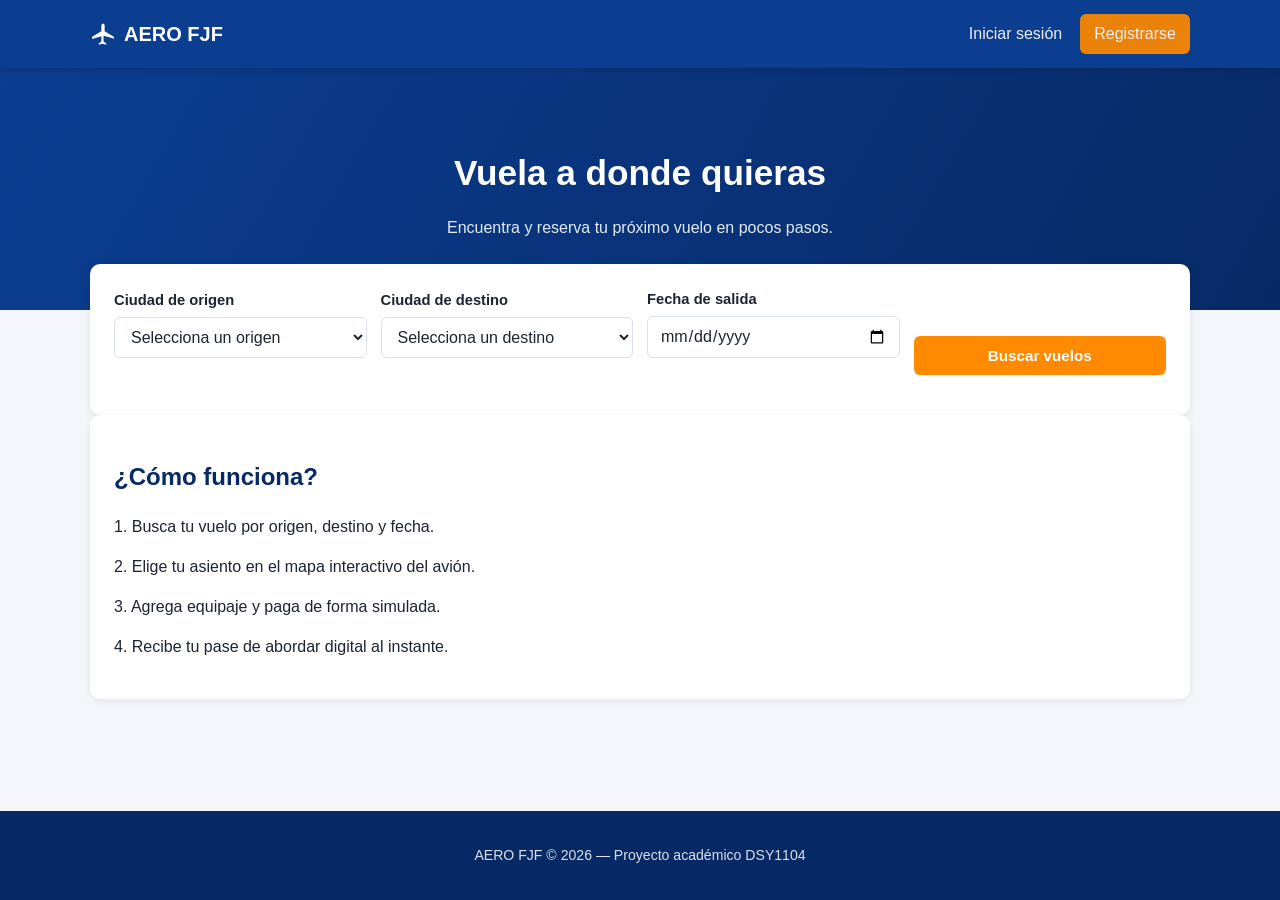
<file: index.html>
<!DOCTYPE html>
<html lang="es">
<head>
  <meta charset="UTF-8">
  <meta name="viewport" content="width=device-width, initial-scale=1.0">
  <title>AERO FJF — Búsqueda de vuelos</title>
  <link rel="stylesheet" href="css/styles.css">
</head>
<body>

  <div id="navbar"></div>

  <main>
    <section class="hero">
      <div class="container">
        <h1>Vuela a donde quieras</h1>
        <p>Encuentra y reserva tu próximo vuelo en pocos pasos.</p>
      </div>
    </section>

    <div class="container">
      <form class="search-card search-form" id="form-busqueda" novalidate>
        <div class="form-group">
          <label for="origen">Ciudad de origen</label>
          <select id="origen" name="origen" required>
            <option value="">Selecciona un origen</option>
          </select>
          <span class="error-message"></span>
        </div>

        <div class="form-group">
          <label for="destino">Ciudad de destino</label>
          <select id="destino" name="destino" required>
            <option value="">Selecciona un destino</option>
          </select>
          <span class="error-message"></span>
        </div>

        <div class="form-group">
          <label for="fecha">Fecha de salida</label>
          <input type="date" id="fecha" name="fecha">
          <span class="error-message"></span>
        </div>

        <div class="form-group">
          <button type="submit" class="btn btn-accent btn-block">Buscar vuelos</button>
        </div>
      </form>
    </div>

    <div class="container">
      <div class="card">
        <h2>¿Cómo funciona?</h2>
        <p>1. Busca tu vuelo por origen, destino y fecha.</p>
        <p>2. Elige tu asiento en el mapa interactivo del avión.</p>
        <p>3. Agrega equipaje y paga de forma simulada.</p>
        <p>4. Recibe tu pase de abordar digital al instante.</p>
      </div>
    </div>
  </main>

  <footer>
    <p>AERO FJF &copy; 2026 — Proyecto académico DSY1104</p>
  </footer>

  <script src="js/users.js"></script>
  <script src="js/flights.js"></script>
  <script src="js/seats.js"></script>
  <script src="js/reservations.js"></script>
  <script src="js/validations.js"></script>
  <script src="js/main.js"></script>
  <script>
    // Al cargar la página: prepara el formulario de búsqueda (opciones de
    // ciudad y fecha mínima).
    document.addEventListener('DOMContentLoaded', () => {
      const origenSel = document.getElementById('origen');
      const destinoSel = document.getElementById('destino');
      CIUDADES.forEach(ciudad => {
        origenSel.insertAdjacentHTML('beforeend', `<option value="${ciudad}">${ciudad}</option>`);
        destinoSel.insertAdjacentHTML('beforeend', `<option value="${ciudad}">${ciudad}</option>`);
      });

      const fechaInput = document.getElementById('fecha');
      fechaInput.min = todayISO();

      // Al enviar el formulario: valida los campos y redirige a los
      // resultados de búsqueda con los filtros como parámetros de URL.
      const form = document.getElementById('form-busqueda');
      form.addEventListener('submit', (e) => {
        e.preventDefault();
        let valid = true;

        if (!isRequired(origenSel.value)) {
          setFieldError(origenSel, 'Selecciona una ciudad de origen.');
          valid = false;
        } else {
          clearFieldError(origenSel);
        }

        if (!isRequired(destinoSel.value)) {
          setFieldError(destinoSel, 'Selecciona una ciudad de destino.');
          valid = false;
        } else if (destinoSel.value === origenSel.value) {
          setFieldError(destinoSel, 'El destino debe ser distinto al origen.');
          valid = false;
        } else {
          clearFieldError(destinoSel);
        }

        if (fechaInput.value && !isFutureOrTodayDate(fechaInput.value)) {
          setFieldError(fechaInput, 'La fecha no puede estar en el pasado.');
          valid = false;
        } else {
          clearFieldError(fechaInput);
        }

        if (!valid) return;

        const params = new URLSearchParams();
        if (origenSel.value) params.set('origen', origenSel.value);
        if (destinoSel.value) params.set('destino', destinoSel.value);
        if (fechaInput.value) params.set('fecha', fechaInput.value);
        location.href = `html/buscar-vuelos.html?${params.toString()}`;
      });
    });
  </script>
</body>
</html>
</file>
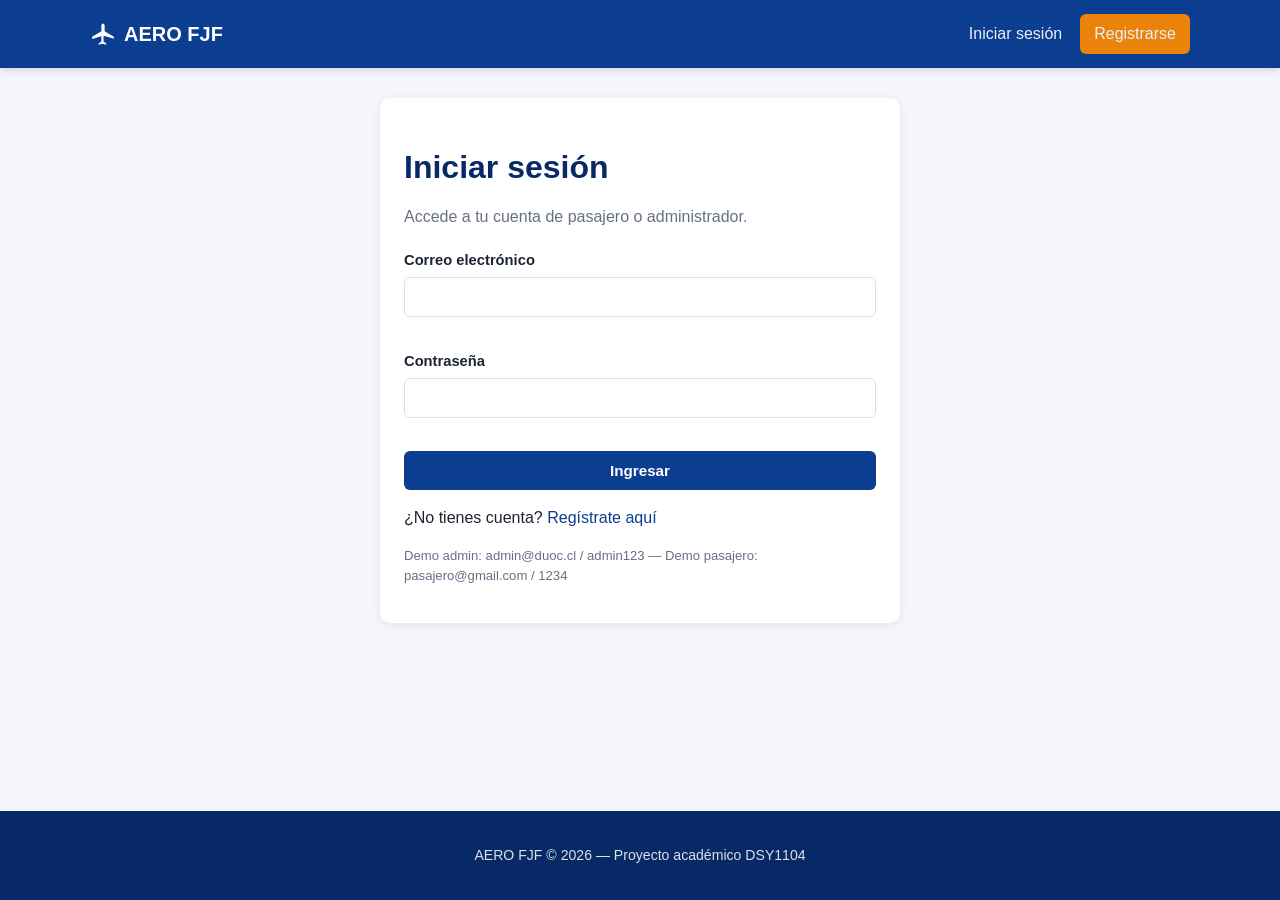
<file: admin/index.html>
<!DOCTYPE html>
<html lang="es">
<head>
  <meta charset="UTF-8">
  <meta name="viewport" content="width=device-width, initial-scale=1.0">
  <title>Panel administrativo — AERO FJF</title>
  <link rel="stylesheet" href="../css/styles.css">
</head>
<body>

  <div class="admin-layout">
    <aside class="admin-sidebar" id="admin-sidebar"></aside>
    <div class="admin-content">
      <h1 id="bienvenida">Bienvenido</h1>
      <p class="subtitle">Panel de administración de vuelos y reservas de AERO FJF.</p>

      <div class="stats-grid">
        <div class="stat-card">
          <div class="stat-value" id="stat-vuelos">0</div>
          <div class="stat-label">Vuelos registrados</div>
        </div>
        <div class="stat-card">
          <div class="stat-value" id="stat-reservas">0</div>
          <div class="stat-label">Reservas confirmadas</div>
        </div>
        <div class="stat-card">
          <div class="stat-value" id="stat-usuarios">0</div>
          <div class="stat-label">Usuarios registrados</div>
        </div>
      </div>

      <div class="card">
        <h2>Acciones rápidas</h2>
        <div class="actions-cell">
          <a href="vuelos.html" class="btn btn-primary">Ver listado de vuelos</a>
          <a href="nuevo-vuelo.html" class="btn btn-accent">Crear nuevo vuelo</a>
        </div>
      </div>
    </div>
  </div>

  <script src="../js/users.js"></script>
  <script src="../js/flights.js"></script>
  <script src="../js/seats.js"></script>
  <script src="../js/reservations.js"></script>
  <script src="../js/validations.js"></script>
  <script src="../js/main.js"></script>
  <script>
    // Al cargar la página: valida sesión admin y muestra estadísticas
    // generales (vuelos, reservas confirmadas y usuarios registrados).
    document.addEventListener('DOMContentLoaded', () => {
      const admin = requireAdmin();
      if (!admin) return;

      renderAdminSidebar('inicio');
      document.getElementById('bienvenida').textContent = `Bienvenido, ${admin.nombre}`;
      document.getElementById('stat-vuelos').textContent = getFlights().length;
      document.getElementById('stat-reservas').textContent = getReservations().filter(r => r.estado === 'confirmada').length;
      document.getElementById('stat-usuarios').textContent = getUsers().length;
    });
  </script>
</body>
</html>
</file>
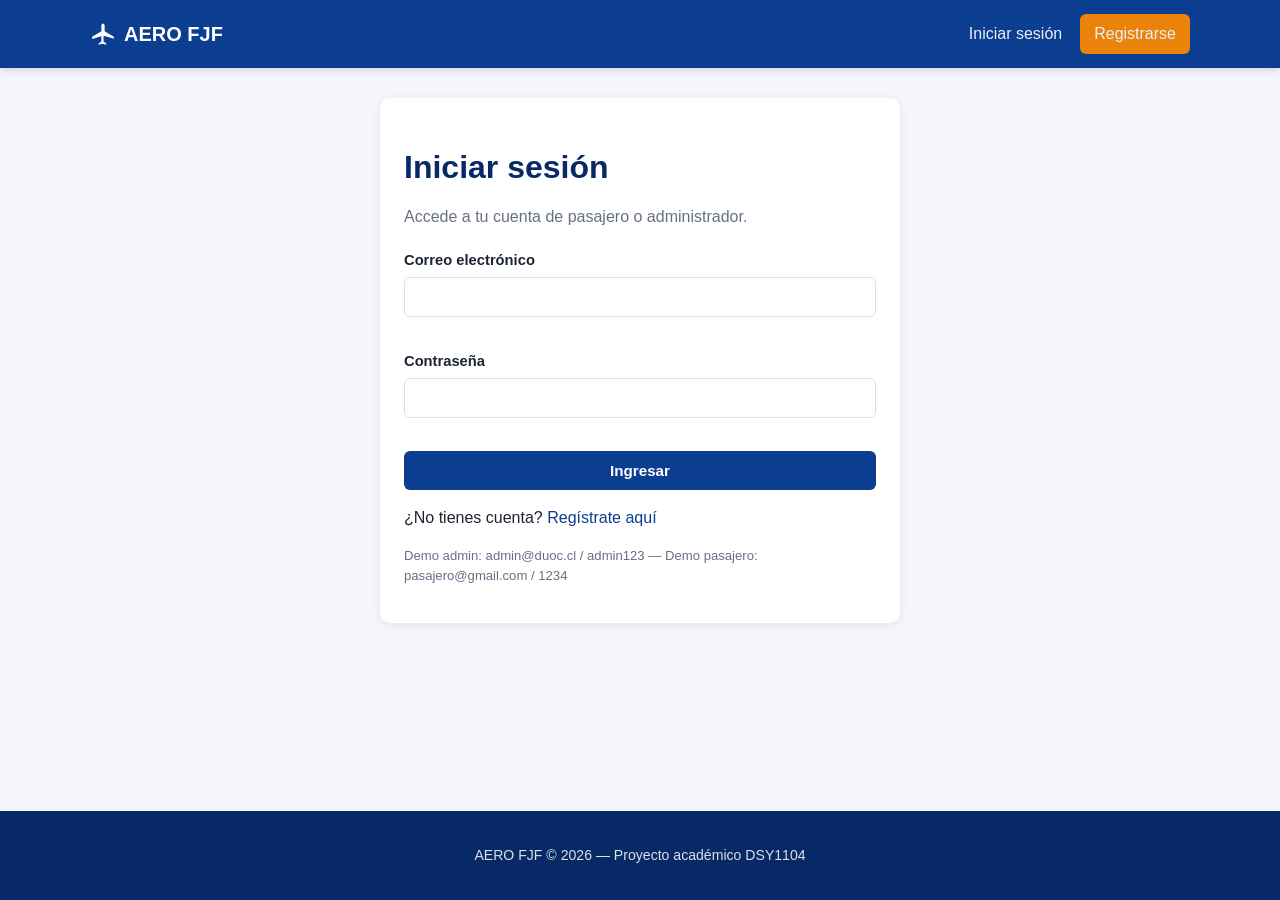
<file: admin/editar-vuelo.html>
<!DOCTYPE html>
<html lang="es">
<head>
  <meta charset="UTF-8">
  <meta name="viewport" content="width=device-width, initial-scale=1.0">
  <title>Editar vuelo — AERO FJF</title>
  <link rel="stylesheet" href="../css/styles.css">
</head>
<body>

  <div class="admin-layout">
    <aside class="admin-sidebar" id="admin-sidebar"></aside>
    <div class="admin-content">
      <div class="page-title"><h1>Editar vuelo</h1></div>

      <div class="card" style="max-width:640px;">
        <form id="form-vuelo" novalidate>
          <div class="form-group">
            <label for="codigo">Código de vuelo</label>
            <input type="text" id="codigo" minlength="3">
            <span class="error-message"></span>
          </div>

          <div class="form-row">
            <div class="form-group">
              <label for="origen">Origen</label>
              <select id="origen"><option value="">Selecciona</option></select>
              <span class="error-message"></span>
            </div>
            <div class="form-group">
              <label for="destino">Destino</label>
              <select id="destino"><option value="">Selecciona</option></select>
              <span class="error-message"></span>
            </div>
          </div>

          <div class="form-row">
            <div class="form-group">
              <label for="fechaSalida">Fecha de salida</label>
              <input type="date" id="fechaSalida">
              <span class="error-message"></span>
            </div>
            <div class="form-group">
              <label for="horaSalida">Hora de salida</label>
              <input type="time" id="horaSalida">
              <span class="error-message"></span>
            </div>
          </div>

          <div class="form-row">
            <div class="form-group">
              <label for="capacidad">Capacidad del avión</label>
              <input type="number" id="capacidad" readonly>
              <span class="help-text">No editable: ya existe un mapa de asientos generado para este vuelo.</span>
            </div>
            <div class="form-group">
              <label for="precio">Precio base (CLP)</label>
              <input type="number" id="precio" min="0" step="1">
              <span class="error-message"></span>
            </div>
          </div>

          <div class="form-group">
            <label for="descripcion">Descripción (opcional)</label>
            <textarea id="descripcion" rows="3" maxlength="500"></textarea>
            <span class="error-message"></span>
          </div>

          <div class="actions-cell">
            <button type="submit" class="btn btn-accent">Guardar cambios</button>
            <a href="vuelos.html" class="btn btn-secondary">Cancelar</a>
          </div>
        </form>
      </div>
    </div>
  </div>

  <script src="../js/users.js"></script>
  <script src="../js/flights.js"></script>
  <script src="../js/seats.js"></script>
  <script src="../js/reservations.js"></script>
  <script src="../js/validations.js"></script>
  <script src="../js/main.js"></script>
  <script>
    // Al cargar la página: valida sesión admin, carga el vuelo a editar y
    // precarga el formulario con sus datos actuales.
    document.addEventListener('DOMContentLoaded', () => {
      const admin = requireAdmin();
      if (!admin) return;
      renderAdminSidebar('vuelos');

      const flightId = getQueryParam('id');
      const vuelo = getFlightById(flightId);
      if (!vuelo) {
        showToast('Vuelo no encontrado.', 'danger');
        setTimeout(() => location.href = 'vuelos.html', 700);
        return;
      }

      const origenSel = document.getElementById('origen');
      const destinoSel = document.getElementById('destino');
      CIUDADES.forEach(c => {
        origenSel.insertAdjacentHTML('beforeend', `<option value="${c}">${c}</option>`);
        destinoSel.insertAdjacentHTML('beforeend', `<option value="${c}">${c}</option>`);
      });

      const codigoInput = document.getElementById('codigo');
      const fechaInput = document.getElementById('fechaSalida');
      const horaInput = document.getElementById('horaSalida');
      const capacidadInput = document.getElementById('capacidad');
      const precioInput = document.getElementById('precio');
      const descripcionInput = document.getElementById('descripcion');

      codigoInput.value = vuelo.codigo;
      origenSel.value = vuelo.origen;
      destinoSel.value = vuelo.destino;
      fechaInput.value = vuelo.fechaSalida;
      horaInput.value = vuelo.horaSalida;
      capacidadInput.value = vuelo.capacidad;
      precioInput.value = vuelo.precio;
      descripcionInput.value = vuelo.descripcion || '';

      // Al enviar el formulario: valida cada campo y, si todo es correcto,
      // guarda los cambios del vuelo.
      document.getElementById('form-vuelo').addEventListener('submit', (e) => {
        e.preventDefault();
        let valid = true;

        if (!isRequired(codigoInput.value) || codigoInput.value.trim().length < 3) {
          setFieldError(codigoInput, 'El código es obligatorio (mínimo 3 caracteres).');
          valid = false;
        } else {
          clearFieldError(codigoInput);
        }

        if (!isRequired(origenSel.value)) {
          setFieldError(origenSel, 'Selecciona un origen.');
          valid = false;
        } else {
          clearFieldError(origenSel);
        }

        if (!isRequired(destinoSel.value)) {
          setFieldError(destinoSel, 'Selecciona un destino.');
          valid = false;
        } else if (destinoSel.value === origenSel.value) {
          setFieldError(destinoSel, 'El destino debe ser distinto al origen.');
          valid = false;
        } else {
          clearFieldError(destinoSel);
        }

        if (!isFutureOrTodayDate(fechaInput.value)) {
          setFieldError(fechaInput, 'La fecha debe ser hoy o una fecha futura.');
          valid = false;
        } else {
          clearFieldError(fechaInput);
        }

        if (!isRequired(horaInput.value)) {
          setFieldError(horaInput, 'La hora de salida es obligatoria.');
          valid = false;
        } else {
          clearFieldError(horaInput);
        }

        if (!isNonNegativeNumber(precioInput.value, 0)) {
          setFieldError(precioInput, 'El precio debe ser un número igual o mayor a 0.');
          valid = false;
        } else {
          clearFieldError(precioInput);
        }

        if (descripcionInput.value.length > 500) {
          setFieldError(descripcionInput, 'La descripción no puede superar los 500 caracteres.');
          valid = false;
        } else {
          clearFieldError(descripcionInput);
        }

        if (!valid) return;

        updateFlight(vuelo.id, {
          codigo: codigoInput.value.trim(),
          origen: origenSel.value,
          destino: destinoSel.value,
          fechaSalida: fechaInput.value,
          horaSalida: horaInput.value,
          precio: Number(precioInput.value),
          descripcion: descripcionInput.value.trim()
        });

        showToast('Vuelo actualizado correctamente.', 'success');
        setTimeout(() => location.href = 'vuelos.html', 600);
      });
    });
  </script>
</body>
</html>
</file>
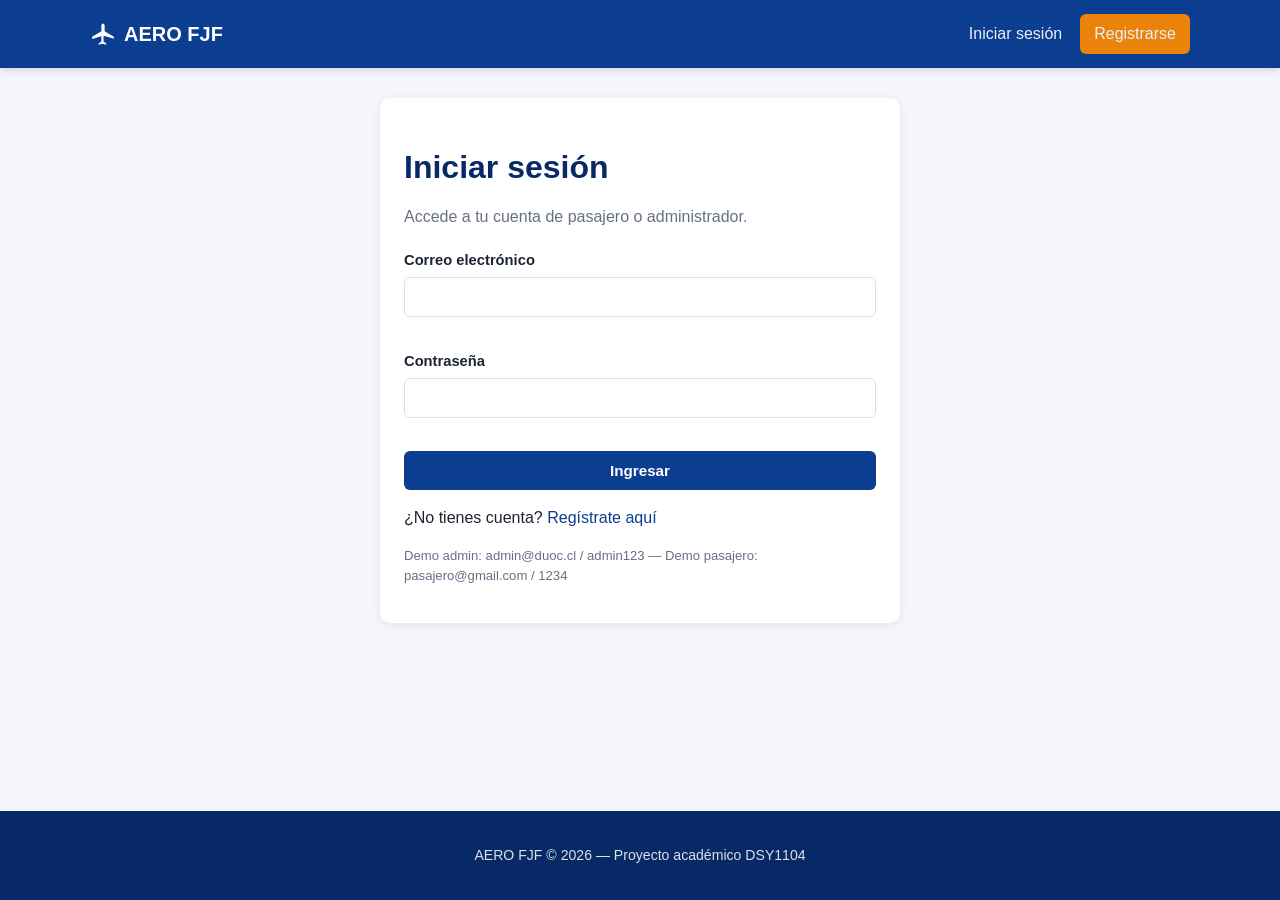
<file: admin/mostrar-vuelo.html>
<!DOCTYPE html>
<html lang="es">
<head>
  <meta charset="UTF-8">
  <meta name="viewport" content="width=device-width, initial-scale=1.0">
  <title>Detalle de vuelo — AERO FJF</title>
  <link rel="stylesheet" href="../css/styles.css">
</head>
<body>

  <div class="admin-layout">
    <aside class="admin-sidebar" id="admin-sidebar"></aside>
    <div class="admin-content">
      <div class="page-title">
        <h1 id="titulo">Detalle de vuelo</h1>
        <div class="actions-cell">
          <a href="#" id="link-editar" class="btn btn-primary">Editar</a>
          <a href="vuelos.html" class="btn btn-secondary">Volver</a>
        </div>
      </div>

      <div class="card">
        <div class="boarding-pass-grid" style="color:inherit;">
          <div><span style="opacity:.6;">Código</span><strong id="d-codigo"></strong></div>
          <div><span style="opacity:.6;">Ruta</span><strong id="d-ruta"></strong></div>
          <div><span style="opacity:.6;">Fecha y hora</span><strong id="d-fecha"></strong></div>
          <div><span style="opacity:.6;">Capacidad</span><strong id="d-capacidad"></strong></div>
          <div><span style="opacity:.6;">Asientos disponibles</span><strong id="d-disponibles"></strong></div>
          <div><span style="opacity:.6;">Precio base</span><strong id="d-precio"></strong></div>
        </div>
        <p id="d-descripcion" class="help-text"></p>
      </div>

      <div class="card">
        <h2>Mapa de asientos</h2>
        <div class="plane-wrapper">
          <div class="seat-legend">
            <span><span class="legend-swatch legend-disponible"></span> Disponible</span>
            <span><span class="legend-swatch legend-ocupado"></span> Ocupado</span>
          </div>
          <div class="seat-map" id="seat-map"></div>
        </div>
      </div>

      <div class="card">
        <h2>Reservas de este vuelo</h2>
        <div class="table-responsive">
          <table>
            <thead>
              <tr>
                <th>Código</th>
                <th>Pasajero</th>
                <th>Asientos</th>
                <th>Total</th>
                <th>Estado</th>
              </tr>
            </thead>
            <tbody id="tabla-reservas"></tbody>
          </table>
        </div>
        <p class="empty-state" id="empty-state" hidden>Este vuelo aún no tiene reservas.</p>
      </div>
    </div>
  </div>

  <script src="../js/users.js"></script>
  <script src="../js/flights.js"></script>
  <script src="../js/seats.js"></script>
  <script src="../js/reservations.js"></script>
  <script src="../js/validations.js"></script>
  <script src="../js/main.js"></script>
  <script>
    // Al cargar la página: valida sesión admin y muestra el detalle del
    // vuelo, su mapa de asientos y las reservas asociadas.
    document.addEventListener('DOMContentLoaded', () => {
      const admin = requireAdmin();
      if (!admin) return;
      renderAdminSidebar('vuelos');

      const flightId = getQueryParam('id');
      const vuelo = getFlightById(flightId);
      if (!vuelo) {
        showToast('Vuelo no encontrado.', 'danger');
        setTimeout(() => location.href = 'vuelos.html', 700);
        return;
      }

      document.getElementById('titulo').textContent = `Vuelo ${vuelo.codigo}`;
      document.getElementById('link-editar').href = `editar-vuelo.html?id=${vuelo.id}`;
      document.getElementById('d-codigo').textContent = vuelo.codigo;
      document.getElementById('d-ruta').textContent = `${vuelo.origen} → ${vuelo.destino}`;
      document.getElementById('d-fecha').textContent = `${formatDate(vuelo.fechaSalida)} ${vuelo.horaSalida}`;
      document.getElementById('d-capacidad').textContent = vuelo.capacidad;
      document.getElementById('d-disponibles').textContent = vuelo.asientosDisponibles;
      document.getElementById('d-precio').textContent = formatCLP(vuelo.precio);
      document.getElementById('d-descripcion').textContent = vuelo.descripcion || 'Sin descripción.';

      const seatInfo = getSeatsForFlight(vuelo.id);
      const seatMapEl = document.getElementById('seat-map');
      if (seatInfo) {
        const filas = {};
        seatInfo.asientos.forEach(a => {
          filas[a.fila] = filas[a.fila] || [];
          filas[a.fila].push(a);
        });
        Object.keys(filas).map(Number).sort((a, b) => a - b).forEach(numFila => {
          const row = document.createElement('div');
          row.className = 'seat-row';
          row.innerHTML = `<span class="seat-row-label">${numFila}</span>`;
          filas[numFila].forEach(asiento => {
            if (asiento.columna === 'D') {
              const aisle = document.createElement('span');
              aisle.className = 'seat-aisle';
              row.appendChild(aisle);
            }
            const span = document.createElement('span');
            span.className = `seat ${asiento.estado === 'ocupado' ? 'ocupado' : ''}`;
            span.style.display = 'inline-flex';
            span.style.alignItems = 'center';
            span.style.justifyContent = 'center';
            span.textContent = seatCode(asiento);
            row.appendChild(span);
          });
          seatMapEl.appendChild(row);
        });
      }

      const tbody = document.getElementById('tabla-reservas');
      const reservas = getReservationsByFlight(vuelo.id);
      document.getElementById('empty-state').hidden = reservas.length > 0;
      reservas.forEach(r => {
        const pasajero = findUserByEmail(r.usuarioEmail);
        const tr = document.createElement('tr');
        tr.innerHTML = `
          <td><strong>${r.id}</strong></td>
          <td>${pasajero ? pasajero.nombre : r.usuarioEmail}</td>
          <td>${r.asientos.join(', ')}</td>
          <td>${formatCLP(r.totalPagado)}</td>
          <td><span class="badge ${r.estado === 'confirmada' ? 'badge-success' : 'badge-danger'}">${r.estado}</span></td>
        `;
        tbody.appendChild(tr);
      });
    });
  </script>
</body>
</html>
</file>
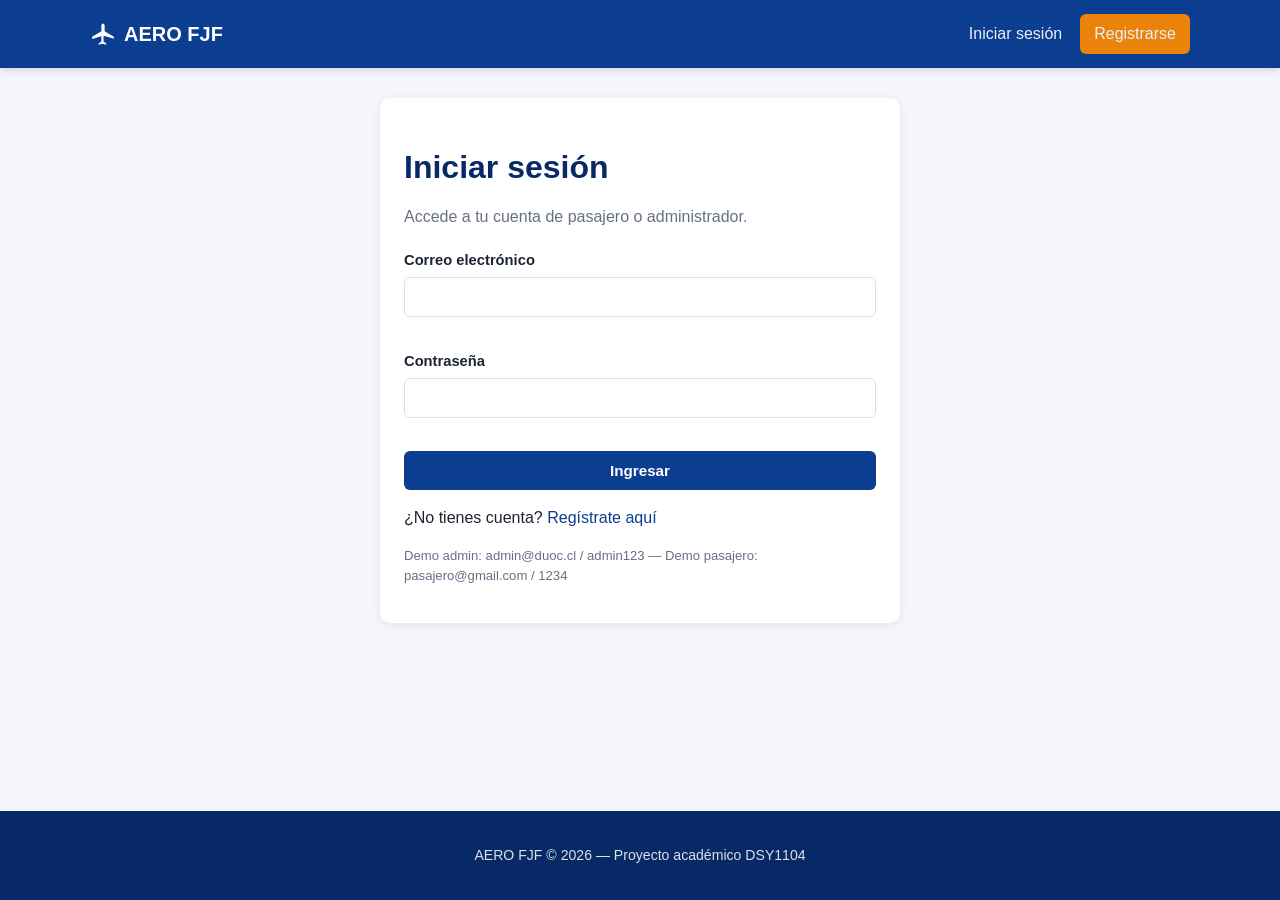
<file: admin/nuevo-vuelo.html>
<!DOCTYPE html>
<html lang="es">
<head>
  <meta charset="UTF-8">
  <meta name="viewport" content="width=device-width, initial-scale=1.0">
  <title>Nuevo vuelo — AERO FJF</title>
  <link rel="stylesheet" href="../css/styles.css">
</head>
<body>

  <div class="admin-layout">
    <aside class="admin-sidebar" id="admin-sidebar"></aside>
    <div class="admin-content">
      <div class="page-title"><h1>Nuevo vuelo</h1></div>

      <div class="card" style="max-width:640px;">
        <form id="form-vuelo" novalidate>
          <div class="form-group">
            <label for="codigo">Código de vuelo</label>
            <input type="text" id="codigo" minlength="3" placeholder="Ej: AA101">
            <span class="error-message"></span>
          </div>

          <div class="form-row">
            <div class="form-group">
              <label for="origen">Origen</label>
              <select id="origen"><option value="">Selecciona</option></select>
              <span class="error-message"></span>
            </div>
            <div class="form-group">
              <label for="destino">Destino</label>
              <select id="destino"><option value="">Selecciona</option></select>
              <span class="error-message"></span>
            </div>
          </div>

          <div class="form-row">
            <div class="form-group">
              <label for="fechaSalida">Fecha de salida</label>
              <input type="date" id="fechaSalida">
              <span class="error-message"></span>
            </div>
            <div class="form-group">
              <label for="horaSalida">Hora de salida</label>
              <input type="time" id="horaSalida">
              <span class="error-message"></span>
            </div>
          </div>

          <div class="form-row">
            <div class="form-group">
              <label for="capacidad">Capacidad del avión</label>
              <input type="number" id="capacidad" min="10" step="1">
              <span class="error-message"></span>
            </div>
            <div class="form-group">
              <label for="precio">Precio base (CLP)</label>
              <input type="number" id="precio" min="0" step="1">
              <span class="error-message"></span>
            </div>
          </div>

          <div class="form-group">
            <label for="descripcion">Descripción (opcional)</label>
            <textarea id="descripcion" rows="3" maxlength="500"></textarea>
            <span class="error-message"></span>
          </div>

          <div class="actions-cell">
            <button type="submit" class="btn btn-accent">Guardar vuelo</button>
            <a href="vuelos.html" class="btn btn-secondary">Cancelar</a>
          </div>
        </form>
      </div>
    </div>
  </div>

  <script src="../js/users.js"></script>
  <script src="../js/flights.js"></script>
  <script src="../js/seats.js"></script>
  <script src="../js/reservations.js"></script>
  <script src="../js/validations.js"></script>
  <script src="../js/main.js"></script>
  <script>
    // Al cargar la página: valida sesión admin y prepara el formulario
    // (opciones de ciudad y fecha mínima seleccionable).
    document.addEventListener('DOMContentLoaded', () => {
      const admin = requireAdmin();
      if (!admin) return;
      renderAdminSidebar('nuevo');

      const origenSel = document.getElementById('origen');
      const destinoSel = document.getElementById('destino');
      CIUDADES.forEach(c => {
        origenSel.insertAdjacentHTML('beforeend', `<option value="${c}">${c}</option>`);
        destinoSel.insertAdjacentHTML('beforeend', `<option value="${c}">${c}</option>`);
      });
      document.getElementById('fechaSalida').min = todayISO();

      const codigoInput = document.getElementById('codigo');
      const fechaInput = document.getElementById('fechaSalida');
      const horaInput = document.getElementById('horaSalida');
      const capacidadInput = document.getElementById('capacidad');
      const precioInput = document.getElementById('precio');
      const descripcionInput = document.getElementById('descripcion');

      // Al enviar el formulario: valida cada campo y, si todo es correcto,
      // crea el vuelo.
      document.getElementById('form-vuelo').addEventListener('submit', (e) => {
        e.preventDefault();
        let valid = true;

        if (!isRequired(codigoInput.value) || codigoInput.value.trim().length < 3) {
          setFieldError(codigoInput, 'El código es obligatorio (mínimo 3 caracteres).');
          valid = false;
        } else {
          clearFieldError(codigoInput);
        }

        if (!isRequired(origenSel.value)) {
          setFieldError(origenSel, 'Selecciona un origen.');
          valid = false;
        } else {
          clearFieldError(origenSel);
        }

        if (!isRequired(destinoSel.value)) {
          setFieldError(destinoSel, 'Selecciona un destino.');
          valid = false;
        } else if (destinoSel.value === origenSel.value) {
          setFieldError(destinoSel, 'El destino debe ser distinto al origen.');
          valid = false;
        } else {
          clearFieldError(destinoSel);
        }

        if (!isFutureOrTodayDate(fechaInput.value)) {
          setFieldError(fechaInput, 'La fecha debe ser hoy o una fecha futura.');
          valid = false;
        } else {
          clearFieldError(fechaInput);
        }

        if (!isRequired(horaInput.value)) {
          setFieldError(horaInput, 'La hora de salida es obligatoria.');
          valid = false;
        } else {
          clearFieldError(horaInput);
        }

        if (!isPositiveInteger(capacidadInput.value, 10)) {
          setFieldError(capacidadInput, 'La capacidad debe ser un número entero de al menos 10.');
          valid = false;
        } else {
          clearFieldError(capacidadInput);
        }

        if (!isNonNegativeNumber(precioInput.value, 0)) {
          setFieldError(precioInput, 'El precio debe ser un número igual o mayor a 0.');
          valid = false;
        } else {
          clearFieldError(precioInput);
        }

        if (descripcionInput.value.length > 500) {
          setFieldError(descripcionInput, 'La descripción no puede superar los 500 caracteres.');
          valid = false;
        } else {
          clearFieldError(descripcionInput);
        }

        if (!valid) return;

        addFlight({
          codigo: codigoInput.value.trim(),
          origen: origenSel.value,
          destino: destinoSel.value,
          fechaSalida: fechaInput.value,
          horaSalida: horaInput.value,
          capacidad: capacidadInput.value,
          precio: precioInput.value,
          descripcion: descripcionInput.value.trim()
        });

        showToast('Vuelo creado correctamente.', 'success');
        setTimeout(() => location.href = 'vuelos.html', 600);
      });
    });
  </script>
</body>
</html>
</file>
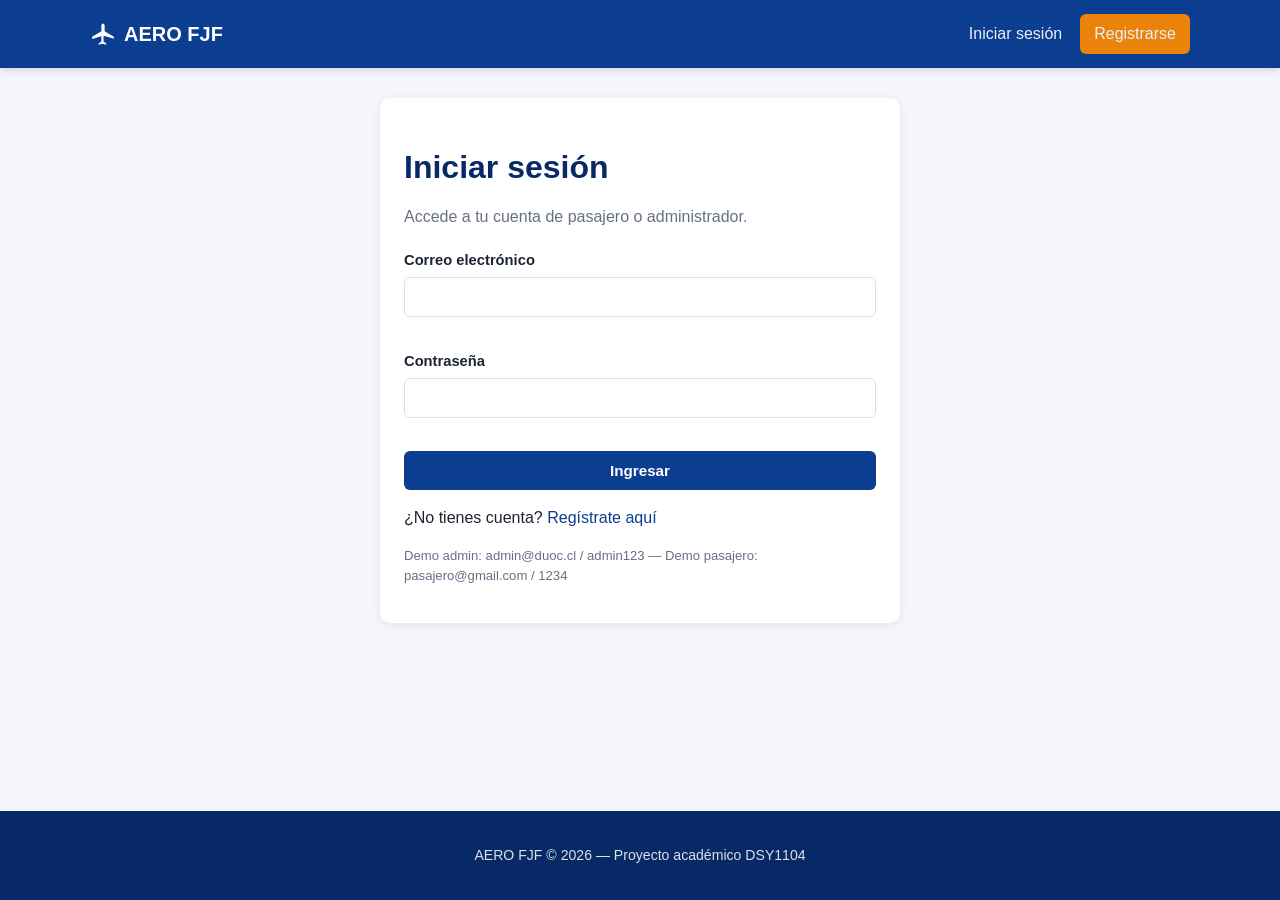
<file: admin/vuelos.html>
<!DOCTYPE html>
<html lang="es">
<head>
  <meta charset="UTF-8">
  <meta name="viewport" content="width=device-width, initial-scale=1.0">
  <title>Gestión de vuelos — AERO FJF</title>
  <link rel="stylesheet" href="../css/styles.css">
</head>
<body>

  <div class="admin-layout">
    <aside class="admin-sidebar" id="admin-sidebar"></aside>
    <div class="admin-content">
      <div class="page-title">
        <h1>Vuelos</h1>
        <a href="nuevo-vuelo.html" class="btn btn-accent">+ Nuevo vuelo</a>
      </div>

      <div class="card">
        <div class="table-responsive">
          <table>
            <thead>
              <tr>
                <th>Código</th>
                <th>Origen</th>
                <th>Destino</th>
                <th>Salida</th>
                <th>Capacidad</th>
                <th>Disponibles</th>
                <th>Precio</th>
                <th></th>
              </tr>
            </thead>
            <tbody id="tabla-vuelos"></tbody>
          </table>
        </div>
        <p class="empty-state" id="empty-state" hidden>No hay vuelos registrados.</p>
        <div class="pagination" id="paginacion"></div>
      </div>
    </div>
  </div>

  <script src="../js/users.js"></script>
  <script src="../js/flights.js"></script>
  <script src="../js/seats.js"></script>
  <script src="../js/reservations.js"></script>
  <script src="../js/validations.js"></script>
  <script src="../js/main.js"></script>
  <script>
    // Al cargar la página: valida sesión admin y prepara la tabla de vuelos.
    document.addEventListener('DOMContentLoaded', () => {
      const admin = requireAdmin();
      if (!admin) return;
      renderAdminSidebar('vuelos');

      const POR_PAGINA = 5;
      let paginaActual = 1;
      const tbody = document.getElementById('tabla-vuelos');
      const emptyState = document.getElementById('empty-state');
      const paginacionEl = document.getElementById('paginacion');

      // Dibuja la página actual de la tabla de vuelos y engancha las
      // acciones de ver, editar, eliminar y cambio de página.
      function render() {
        const vuelos = getFlights().sort((a, b) => a.fechaSalida.localeCompare(b.fechaSalida));
        const totalPaginas = Math.max(1, Math.ceil(vuelos.length / POR_PAGINA));
        paginaActual = Math.min(paginaActual, totalPaginas);
        const inicio = (paginaActual - 1) * POR_PAGINA;
        const pagina = vuelos.slice(inicio, inicio + POR_PAGINA);

        tbody.innerHTML = '';
        emptyState.hidden = vuelos.length > 0;

        pagina.forEach(f => {
          const tr = document.createElement('tr');
          tr.innerHTML = `
            <td><strong>${f.codigo}</strong></td>
            <td>${f.origen}</td>
            <td>${f.destino}</td>
            <td>${formatDate(f.fechaSalida)} ${f.horaSalida}</td>
            <td>${f.capacidad}</td>
            <td>${f.asientosDisponibles}</td>
            <td>${formatCLP(f.precio)}</td>
            <td class="actions-cell">
              <button class="btn btn-secondary btn-sm" data-ver="${f.id}">Detalle</button>
              <button class="btn btn-primary btn-sm" data-editar="${f.id}">Editar</button>
              <button class="btn btn-danger btn-sm" data-eliminar="${f.id}">Eliminar</button>
            </td>
          `;
          tbody.appendChild(tr);
        });

        tbody.querySelectorAll('button[data-ver]').forEach(btn => {
          btn.addEventListener('click', () => location.href = `mostrar-vuelo.html?id=${btn.dataset.ver}`);
        });
        tbody.querySelectorAll('button[data-editar]').forEach(btn => {
          btn.addEventListener('click', () => location.href = `editar-vuelo.html?id=${btn.dataset.editar}`);
        });
        tbody.querySelectorAll('button[data-eliminar]').forEach(btn => {
          btn.addEventListener('click', () => {
            if (!confirmDialog('¿Eliminar este vuelo? Se eliminará también su mapa de asientos.')) return;
            deleteFlight(btn.dataset.eliminar);
            showToast('Vuelo eliminado.', 'success');
            render();
          });
        });

        paginacionEl.innerHTML = '';
        for (let i = 1; i <= totalPaginas; i++) {
          const btn = document.createElement('button');
          btn.textContent = i;
          if (i === paginaActual) btn.classList.add('active');
          btn.addEventListener('click', () => { paginaActual = i; render(); });
          paginacionEl.appendChild(btn);
        }
      }

      render();
    });
  </script>
</body>
</html>
</file>
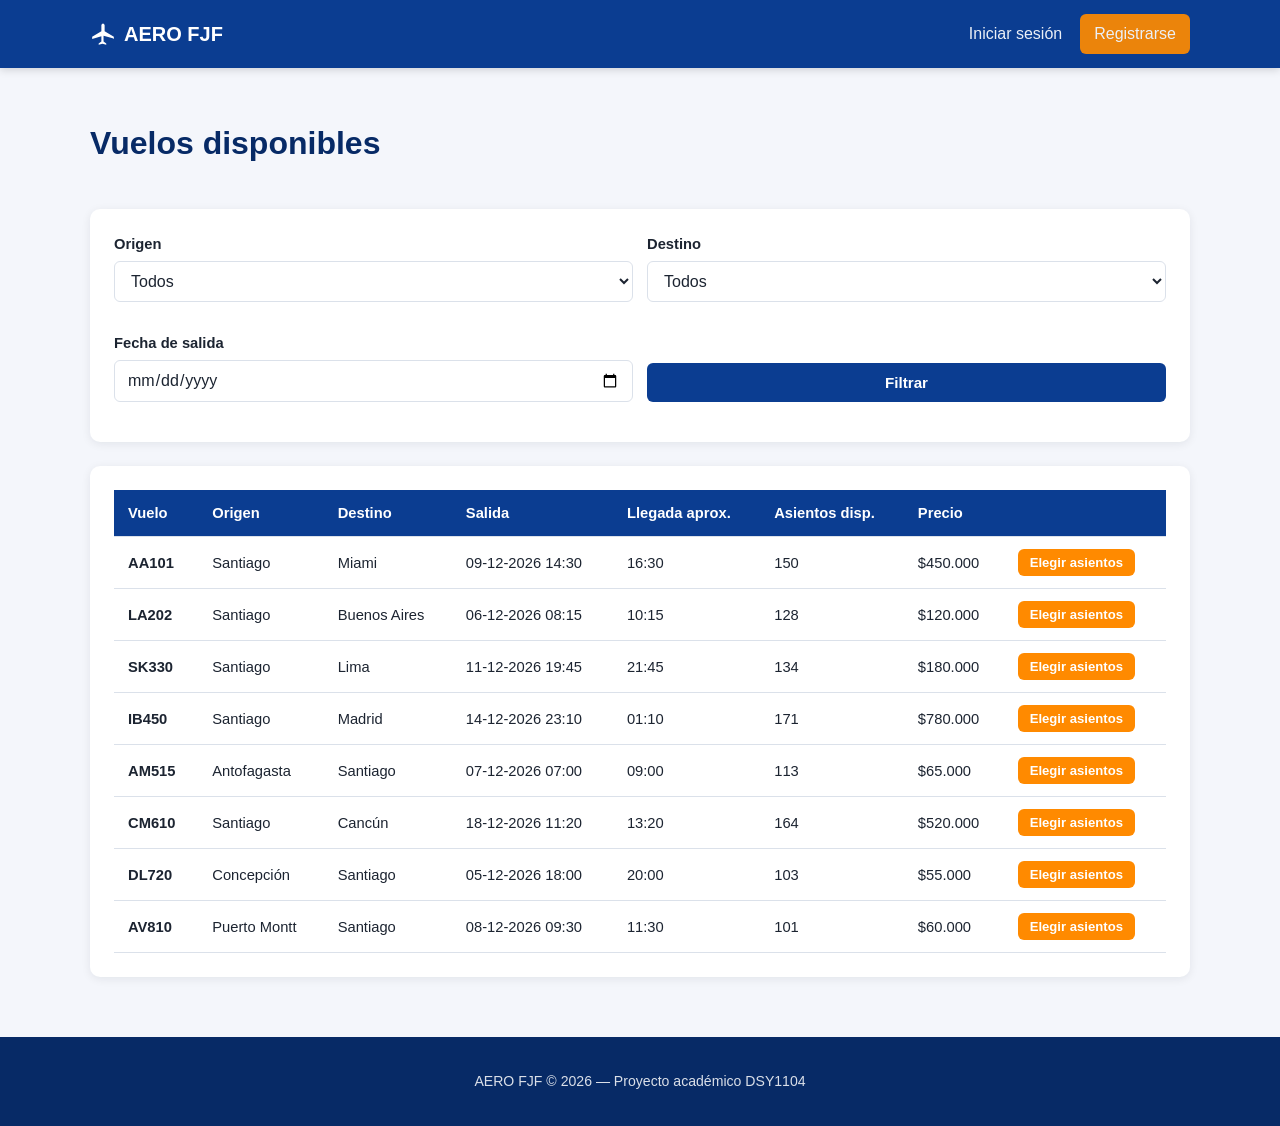
<file: html/buscar-vuelos.html>
<!DOCTYPE html>
<html lang="es">
<head>
  <meta charset="UTF-8">
  <meta name="viewport" content="width=device-width, initial-scale=1.0">
  <title>Resultados de búsqueda — AERO FJF</title>
  <link rel="stylesheet" href="../css/styles.css">
</head>
<body>

  <div id="navbar"></div>

  <main>
    <div class="page">
      <div class="page-title">
        <h1>Vuelos disponibles</h1>
      </div>

      <div class="card">
        <form class="form-row" id="form-filtro" novalidate style="align-items:end;">
          <div class="form-group">
            <label for="origen">Origen</label>
            <select id="origen"><option value="">Todos</option></select>
          </div>
          <div class="form-group">
            <label for="destino">Destino</label>
            <select id="destino"><option value="">Todos</option></select>
          </div>
          <div class="form-group">
            <label for="fecha">Fecha de salida</label>
            <input type="date" id="fecha">
          </div>
          <div class="form-group">
            <button type="submit" class="btn btn-primary btn-block">Filtrar</button>
          </div>
        </form>
      </div>

      <div class="card">
        <div class="table-responsive">
          <table>
            <thead>
              <tr>
                <th>Vuelo</th>
                <th>Origen</th>
                <th>Destino</th>
                <th>Salida</th>
                <th>Llegada aprox.</th>
                <th>Asientos disp.</th>
                <th>Precio</th>
                <th></th>
              </tr>
            </thead>
            <tbody id="tabla-vuelos"></tbody>
          </table>
        </div>
        <p class="empty-state" id="empty-state" hidden>No se encontraron vuelos con esos criterios.</p>
      </div>
    </div>
  </main>

  <footer>
    <p>AERO FJF &copy; 2026 — Proyecto académico DSY1104</p>
  </footer>

  <script src="../js/users.js"></script>
  <script src="../js/flights.js"></script>
  <script src="../js/seats.js"></script>
  <script src="../js/reservations.js"></script>
  <script src="../js/validations.js"></script>
  <script src="../js/main.js"></script>
  <script>
    // Al cargar la página: prepara los filtros (precargados desde la URL)
    // y muestra los vuelos que coinciden.
    document.addEventListener('DOMContentLoaded', () => {
      const origenSel = document.getElementById('origen');
      const destinoSel = document.getElementById('destino');
      const fechaInput = document.getElementById('fecha');
      const tbody = document.getElementById('tabla-vuelos');
      const emptyState = document.getElementById('empty-state');

      CIUDADES.forEach(ciudad => {
        origenSel.insertAdjacentHTML('beforeend', `<option value="${ciudad}">${ciudad}</option>`);
        destinoSel.insertAdjacentHTML('beforeend', `<option value="${ciudad}">${ciudad}</option>`);
      });

      origenSel.value = getQueryParam('origen') || '';
      destinoSel.value = getQueryParam('destino') || '';
      fechaInput.value = getQueryParam('fecha') || '';

      // Estima la hora de llegada sumando 2 horas a la hora de salida.
      function horaLlegadaAprox(horaSalida) {
        const [h, m] = horaSalida.split(':').map(Number);
        const d = new Date();
        d.setHours(h + 2, m, 0, 0);
        return d.toTimeString().slice(0, 5);
      }

      // Busca vuelos según los filtros actuales y dibuja la tabla de resultados.
      function render() {
        const resultados = searchFlights({
          origen: origenSel.value,
          destino: destinoSel.value,
          fecha: fechaInput.value
        });

        tbody.innerHTML = '';
        emptyState.hidden = resultados.length > 0;

        resultados.forEach(f => {
          const tr = document.createElement('tr');
          tr.innerHTML = `
            <td><strong>${f.codigo}</strong></td>
            <td>${f.origen}</td>
            <td>${f.destino}</td>
            <td>${formatDate(f.fechaSalida)} ${f.horaSalida}</td>
            <td>${horaLlegadaAprox(f.horaSalida)}</td>
            <td>${f.asientosDisponibles}</td>
            <td>${formatCLP(f.precio)}</td>
            <td><button class="btn btn-accent btn-sm" data-id="${f.id}" ${f.asientosDisponibles === 0 ? 'disabled' : ''}>
              ${f.asientosDisponibles === 0 ? 'Sin cupos' : 'Elegir asientos'}
            </button></td>
          `;
          tbody.appendChild(tr);
        });

        tbody.querySelectorAll('button[data-id]').forEach(btn => {
          btn.addEventListener('click', () => {
            location.href = `seleccionar-asientos.html?vueloId=${btn.dataset.id}`;
          });
        });
      }

      document.getElementById('form-filtro').addEventListener('submit', (e) => {
        e.preventDefault();
        render();
      });

      render();
    });
  </script>
</body>
</html>
</file>
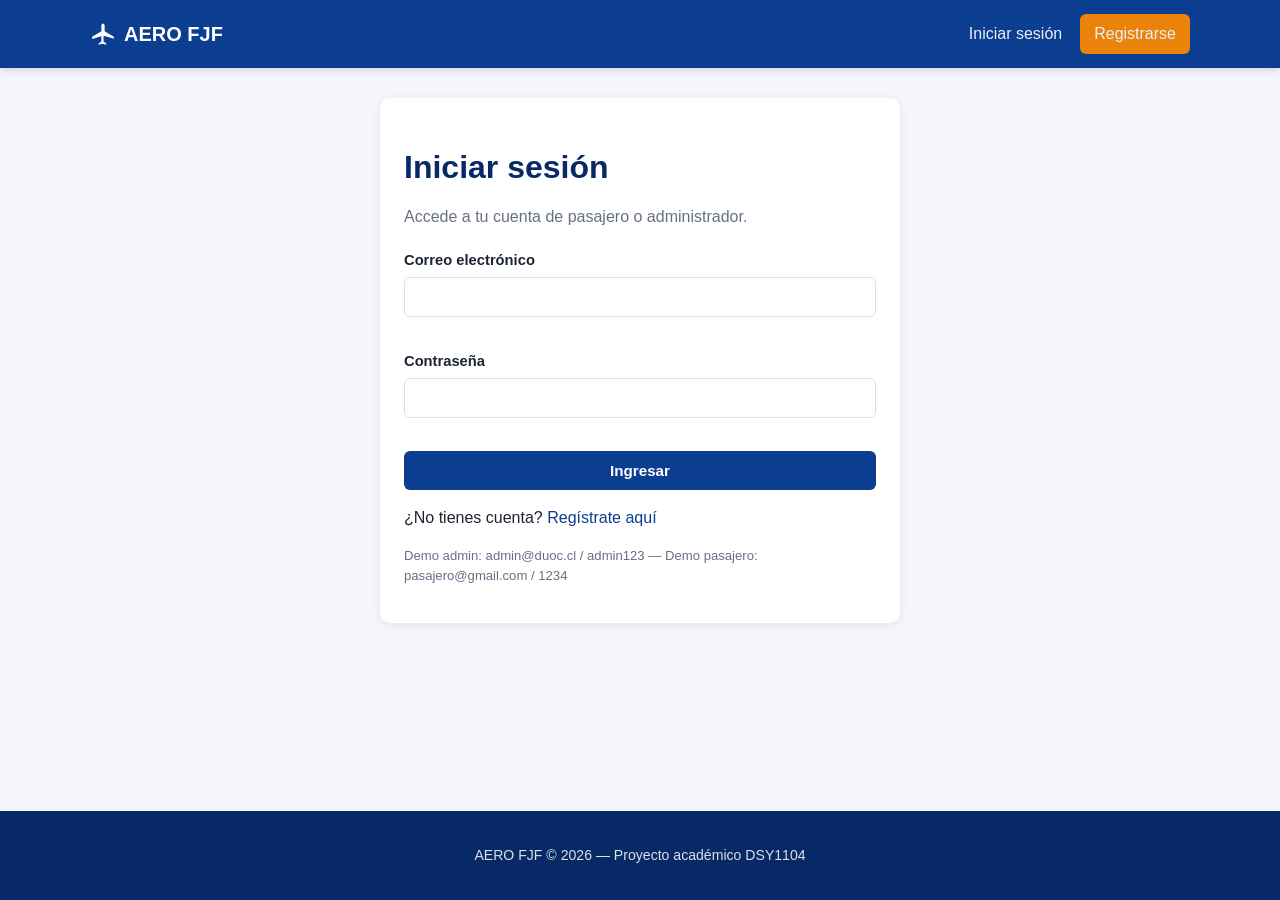
<file: html/cancelar-reserva.html>
<!DOCTYPE html>
<html lang="es">
<head>
  <meta charset="UTF-8">
  <meta name="viewport" content="width=device-width, initial-scale=1.0">
  <title>Cancelar reserva — AERO FJF</title>
  <link rel="stylesheet" href="../css/styles.css">
</head>
<body>

  <div id="navbar"></div>

  <main>
    <div class="page-narrow">
      <div class="card" id="contenido">
        <h1>Cancelar reserva</h1>
        <div id="vista-confirmacion">
          <p>¿Estás seguro de que deseas cancelar la siguiente reserva? Los asientos serán liberados.</p>
          <div class="summary-line"><span>Código</span><span id="c-codigo"></span></div>
          <div class="summary-line"><span>Vuelo</span><span id="c-vuelo"></span></div>
          <div class="summary-line"><span>Asientos</span><span id="c-asientos"></span></div>
          <div class="summary-line total"><span>Total pagado</span><span id="c-total"></span></div>

          <button id="btn-confirmar-cancelar" class="btn btn-danger btn-block" style="margin-top:18px;">Sí, cancelar reserva</button>
          <a href="historial-reservas.html" class="btn btn-secondary btn-block" style="margin-top:10px;">Volver sin cancelar</a>
        </div>

        <div id="vista-exito" hidden>
          <div class="alert alert-success">La reserva fue cancelada correctamente y los asientos quedaron disponibles nuevamente.</div>
          <a href="historial-reservas.html" class="btn btn-primary btn-block">Volver a mis reservas</a>
        </div>
      </div>
    </div>
  </main>

  <footer>
    <p>AERO FJF &copy; 2026 — Proyecto académico DSY1104</p>
  </footer>

  <script src="../js/users.js"></script>
  <script src="../js/flights.js"></script>
  <script src="../js/seats.js"></script>
  <script src="../js/reservations.js"></script>
  <script src="../js/validations.js"></script>
  <script src="../js/main.js"></script>
  <script>
    // Al cargar la página: exige sesión, busca la reserva y muestra el
    // resumen a confirmar antes de cancelarla.
    document.addEventListener('DOMContentLoaded', () => {
      const user = requireAuth();
      if (!user) return;

      const reservaId = getQueryParam('reservaId');
      const reserva = getReservationById(reservaId);

      if (!reserva || reserva.usuarioEmail !== user.email) {
        showToast('Reserva no encontrada.', 'danger');
        setTimeout(() => location.href = 'historial-reservas.html', 800);
        return;
      }

      if (reserva.estado === 'cancelada') {
        showToast('Esta reserva ya fue cancelada.', 'danger');
        setTimeout(() => location.href = 'historial-reservas.html', 800);
        return;
      }

      const vuelo = getFlightById(reserva.vueloId);
      document.getElementById('c-codigo').textContent = reserva.id;
      document.getElementById('c-vuelo').textContent = vuelo ? `${vuelo.codigo} · ${vuelo.origen} → ${vuelo.destino}` : '—';
      document.getElementById('c-asientos').textContent = reserva.asientos.join(', ');
      document.getElementById('c-total').textContent = formatCLP(reserva.totalPagado);

      // Pide confirmación final y, de aceptar, cancela la reserva y muestra el mensaje de éxito.
      document.getElementById('btn-confirmar-cancelar').addEventListener('click', () => {
        if (!confirmDialog('¿Confirmas la cancelación de esta reserva? Esta acción no se puede deshacer.')) return;
        cancelReservation(reserva.id);
        document.getElementById('vista-confirmacion').hidden = true;
        document.getElementById('vista-exito').hidden = false;
      });
    });
  </script>
</body>
</html>
</file>
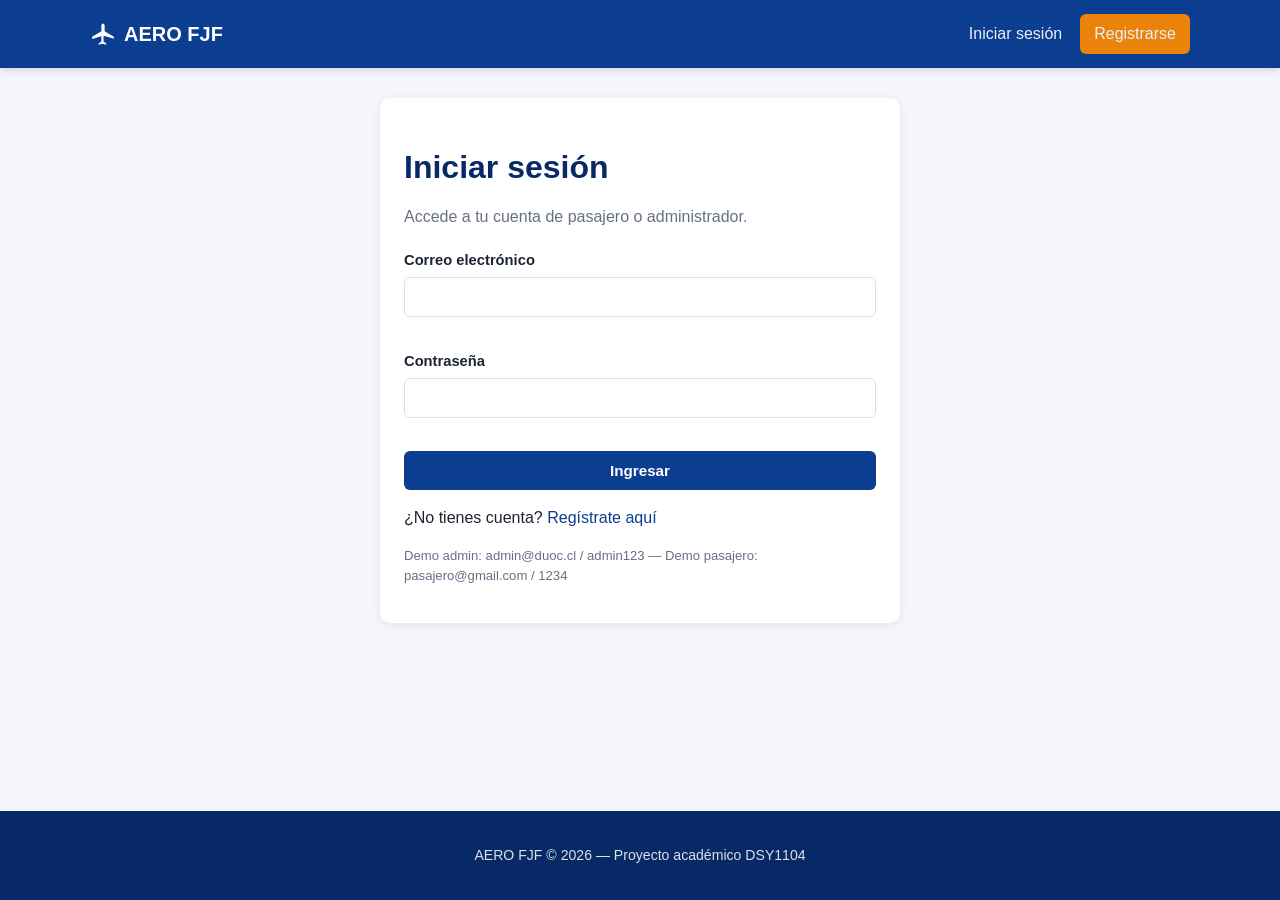
<file: html/equipaje.html>
<!DOCTYPE html>
<html lang="es">
<head>
  <meta charset="UTF-8">
  <meta name="viewport" content="width=device-width, initial-scale=1.0">
  <title>Equipaje — AERO FJF</title>
  <link rel="stylesheet" href="../css/styles.css">
</head>
<body>

  <div id="navbar"></div>

  <main>
    <div class="page-narrow">
      <div class="card">
        <h1>Selecciona tu equipaje</h1>
        <p class="subtitle" id="resumen-vuelo"></p>

        <div class="form-group">
          <div class="checkbox-row">
            <input type="checkbox" id="equipaje-mano" checked>
            <label for="equipaje-mano" style="margin:0;">Maleta de mano (incluida sin costo)</label>
          </div>
        </div>

        <div class="form-group">
          <div class="checkbox-row">
            <input type="checkbox" id="equipaje-bodega-check">
            <label for="equipaje-bodega-check" style="margin:0;">Agregar equipaje de bodega</label>
          </div>
        </div>

        <div class="form-group" id="grupo-cantidad" hidden>
          <label for="equipaje-bodega-cantidad">Cantidad de maletas</label>
          <input type="number" id="equipaje-bodega-cantidad" min="1" max="5" value="1">
          <span class="help-text" id="precio-unitario"></span>
        </div>

        <div class="summary-line">
          <span>Asientos</span>
          <span id="linea-asientos"></span>
        </div>
        <div class="summary-line">
          <span>Equipaje adicional</span>
          <span id="linea-equipaje">$0</span>
        </div>
        <div class="summary-line total">
          <span>Total</span>
          <span id="linea-total"></span>
        </div>

        <button id="btn-continuar" class="btn btn-accent btn-block" style="margin-top:16px;">Continuar al pago</button>
      </div>
    </div>
  </main>

  <footer>
    <p>AERO FJF &copy; 2026 — Proyecto académico DSY1104</p>
  </footer>

  <script src="../js/users.js"></script>
  <script src="../js/flights.js"></script>
  <script src="../js/seats.js"></script>
  <script src="../js/reservations.js"></script>
  <script src="../js/validations.js"></script>
  <script src="../js/main.js"></script>
  <script>
    // Al cargar la página: exige sesión, valida que exista un carrito con
    // asientos elegidos y prepara el resumen de equipaje.
    document.addEventListener('DOMContentLoaded', () => {
      if (!requireAuth()) return;

      const cart = getData(STORAGE_KEYS.CART);
      if (!cart || !cart.vueloId) {
        showToast('No hay una selección de asientos activa.', 'danger');
        setTimeout(() => location.href = 'buscar-vuelos.html', 800);
        return;
      }

      const vuelo = getFlightById(cart.vueloId);
      document.getElementById('resumen-vuelo').textContent =
        `${vuelo.codigo} · ${vuelo.origen} → ${vuelo.destino} · Asientos: ${cart.asientos.join(', ')}`;
      document.getElementById('linea-asientos').textContent =
        `${cart.asientos.length} x ${formatCLP(vuelo.precio)} = ${formatCLP(cart.asientos.length * vuelo.precio)}`;
      document.getElementById('precio-unitario').textContent = `${formatCLP(PRECIO_EQUIPAJE_BODEGA)} por maleta`;

      const manoCheck = document.getElementById('equipaje-mano');
      const bodegaCheck = document.getElementById('equipaje-bodega-check');
      const grupoCantidad = document.getElementById('grupo-cantidad');
      const cantidadInput = document.getElementById('equipaje-bodega-cantidad');

      // Recalcula subtotal de asientos, costo de equipaje y total, y actualiza el resumen en pantalla.
      function calcularTotales() {
        const subtotalAsientos = cart.asientos.length * vuelo.precio;
        const cantidadBodega = bodegaCheck.checked ? Math.max(1, Number(cantidadInput.value) || 1) : 0;
        const costoEquipaje = cantidadBodega * PRECIO_EQUIPAJE_BODEGA;
        document.getElementById('linea-equipaje').textContent = formatCLP(costoEquipaje);
        document.getElementById('linea-total').textContent = formatCLP(subtotalAsientos + costoEquipaje);
        return { subtotalAsientos, costoEquipaje, cantidadBodega };
      }

      bodegaCheck.addEventListener('change', () => {
        grupoCantidad.hidden = !bodegaCheck.checked;
        calcularTotales();
      });
      cantidadInput.addEventListener('input', calcularTotales);

      // Guarda las opciones de equipaje elegidas en el carrito y avanza al pago.
      document.getElementById('btn-continuar').addEventListener('click', () => {
        const { cantidadBodega } = calcularTotales();
        cart.equipajeMano = manoCheck.checked;
        cart.equipajeBodega = cantidadBodega;
        setData(STORAGE_KEYS.CART, cart);
        location.href = 'pago-reserva.html';
      });

      calcularTotales();
    });
  </script>
</body>
</html>
</file>
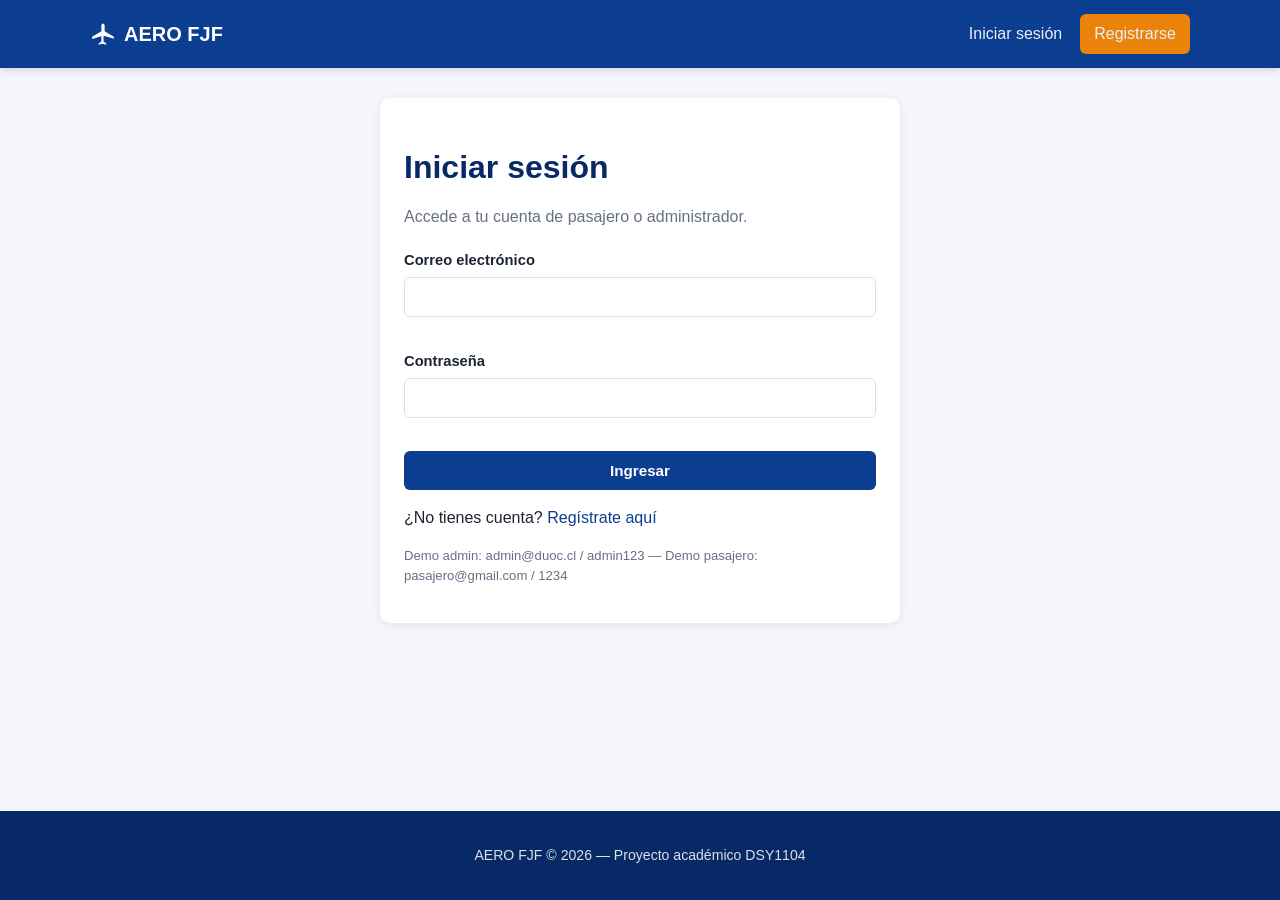
<file: html/historial-reservas.html>
<!DOCTYPE html>
<html lang="es">
<head>
  <meta charset="UTF-8">
  <meta name="viewport" content="width=device-width, initial-scale=1.0">
  <title>Mis reservas — AERO FJF</title>
  <link rel="stylesheet" href="../css/styles.css">
</head>
<body>

  <div id="navbar"></div>

  <main>
    <div class="page">
      <div class="page-title">
        <h1>Mis reservas</h1>
        <a href="../index.html" class="btn btn-primary">Buscar nuevo vuelo</a>
      </div>

      <div class="card">
        <div class="table-responsive">
          <table>
            <thead>
              <tr>
                <th>Código</th>
                <th>Vuelo</th>
                <th>Ruta</th>
                <th>Fecha</th>
                <th>Asientos</th>
                <th>Total</th>
                <th>Estado</th>
                <th></th>
              </tr>
            </thead>
            <tbody id="tabla-reservas"></tbody>
          </table>
        </div>
        <p class="empty-state" id="empty-state" hidden>Aún no tienes reservas. ¡Busca tu próximo vuelo!</p>
      </div>
    </div>
  </main>

  <footer>
    <p>AERO FJF &copy; 2026 — Proyecto académico DSY1104</p>
  </footer>

  <script src="../js/users.js"></script>
  <script src="../js/flights.js"></script>
  <script src="../js/seats.js"></script>
  <script src="../js/reservations.js"></script>
  <script src="../js/validations.js"></script>
  <script src="../js/main.js"></script>
  <script>
    // Al cargar la página: exige sesión y muestra la tabla de reservas del usuario.
    document.addEventListener('DOMContentLoaded', () => {
      const user = requireAuth();
      if (!user) return;

      const tbody = document.getElementById('tabla-reservas');
      const emptyState = document.getElementById('empty-state');

      // Dibuja la lista de reservas del usuario y engancha los botones de ver/cancelar.
      function render() {
        const reservas = getReservationsByUser(user.email)
          .sort((a, b) => b.fechaReserva.localeCompare(a.fechaReserva));

        tbody.innerHTML = '';
        emptyState.hidden = reservas.length > 0;

        reservas.forEach(r => {
          const vuelo = getFlightById(r.vueloId);
          const tr = document.createElement('tr');
          tr.innerHTML = `
            <td><strong>${r.id}</strong></td>
            <td>${vuelo ? vuelo.codigo : '—'}</td>
            <td>${vuelo ? `${vuelo.origen} → ${vuelo.destino}` : '—'}</td>
            <td>${formatDate(r.fechaReserva)}</td>
            <td>${r.asientos.join(', ')}</td>
            <td>${formatCLP(r.totalPagado)}</td>
            <td><span class="badge ${r.estado === 'confirmada' ? 'badge-success' : 'badge-danger'}">${r.estado}</span></td>
            <td class="actions-cell">
              <button class="btn btn-secondary btn-sm" data-ver="${r.id}">Ver detalle</button>
              ${r.estado === 'confirmada' ? `<button class="btn btn-danger btn-sm" data-cancelar="${r.id}">Cancelar</button>` : ''}
            </td>
          `;
          tbody.appendChild(tr);
        });

        tbody.querySelectorAll('button[data-ver]').forEach(btn => {
          btn.addEventListener('click', () => {
            location.href = `pase-abordar.html?reservaId=${encodeURIComponent(btn.dataset.ver)}`;
          });
        });
        tbody.querySelectorAll('button[data-cancelar]').forEach(btn => {
          btn.addEventListener('click', () => {
            location.href = `cancelar-reserva.html?reservaId=${encodeURIComponent(btn.dataset.cancelar)}`;
          });
        });
      }

      render();
    });
  </script>
</body>
</html>
</file>
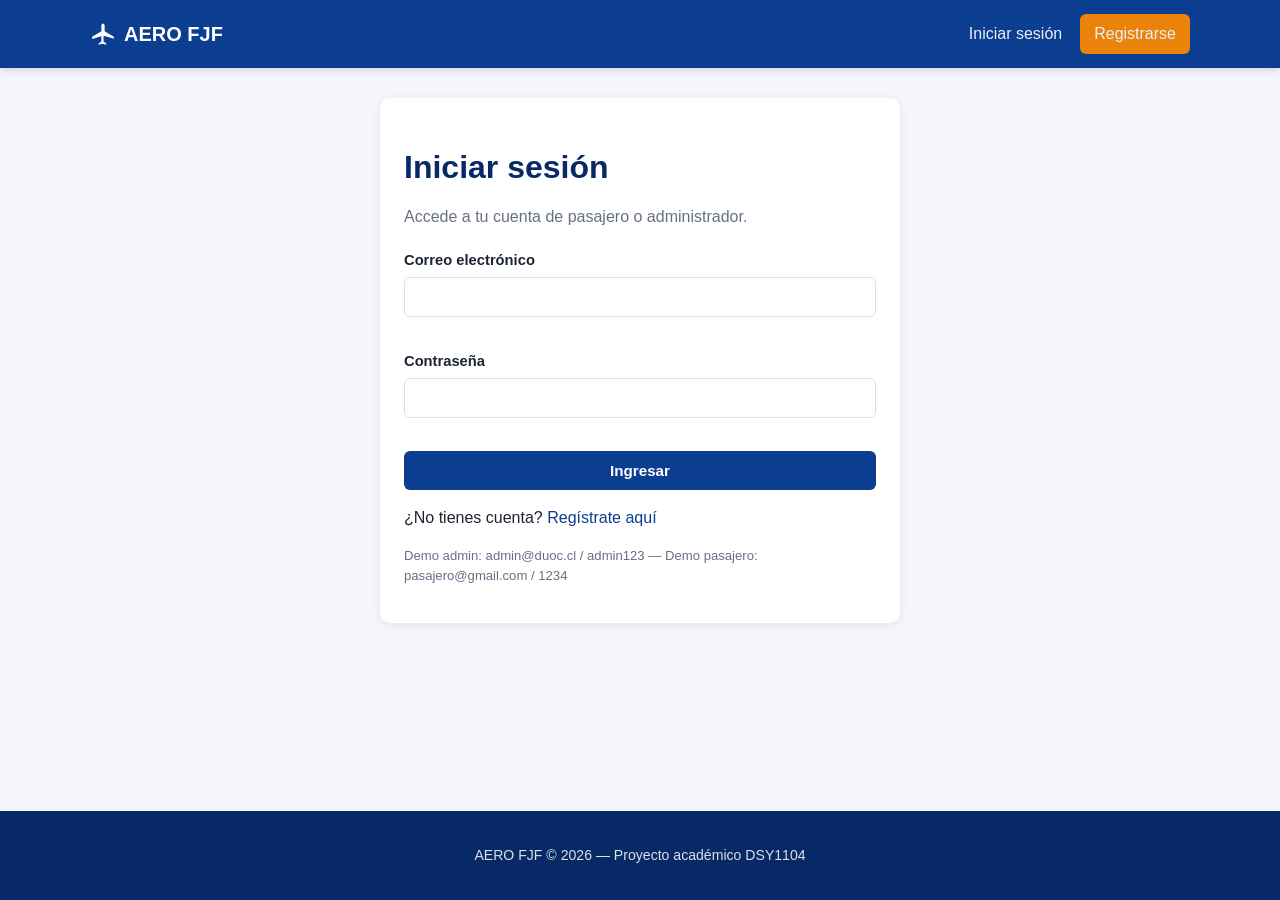
<file: html/login.html>
<!DOCTYPE html>
<html lang="es">
<head>
  <meta charset="UTF-8">
  <meta name="viewport" content="width=device-width, initial-scale=1.0">
  <title>Iniciar sesión — AERO FJF</title>
  <link rel="stylesheet" href="../css/styles.css">
</head>
<body>

  <div id="navbar"></div>

  <main>
    <div class="page-narrow">
      <div class="card">
        <h1>Iniciar sesión</h1>
        <p class="subtitle">Accede a tu cuenta de pasajero o administrador.</p>

        <form id="form-login" novalidate>
          <div class="form-group">
            <label for="email">Correo electrónico</label>
            <input type="email" id="email" name="email" maxlength="100" required>
            <span class="error-message"></span>
          </div>

          <div class="form-group">
            <label for="contraseña">Contraseña</label>
            <input type="password" id="contraseña" name="contraseña" required>
            <span class="error-message"></span>
          </div>

          <button type="submit" class="btn btn-primary btn-block">Ingresar</button>
        </form>

        <p style="margin-top:16px;">¿No tienes cuenta? <a href="registro.html">Regístrate aquí</a></p>
        <p class="help-text">Demo admin: admin@duoc.cl / admin123 — Demo pasajero: pasajero@gmail.com / 1234</p>
      </div>
    </div>
  </main>

  <footer>
    <p>AERO FJF &copy; 2026 — Proyecto académico DSY1104</p>
  </footer>

  <script src="../js/users.js"></script>
  <script src="../js/flights.js"></script>
  <script src="../js/seats.js"></script>
  <script src="../js/reservations.js"></script>
  <script src="../js/validations.js"></script>
  <script src="../js/main.js"></script>
  <script>
    // Al cargar la página: si ya hay sesión, redirige; si no, prepara el
    // formulario de login.
    document.addEventListener('DOMContentLoaded', () => {
      if (getCurrentUser()) {
        location.href = 'historial-reservas.html';
        return;
      }

      const emailInput = document.getElementById('email');
      const passInput = document.getElementById('contraseña');
      const form = document.getElementById('form-login');

      // Al enviar el formulario: valida los campos y, si son correctos,
      // intenta iniciar sesión y redirige según el rol del usuario.
      form.addEventListener('submit', (e) => {
        e.preventDefault();
        let valid = true;

        if (!isRequired(emailInput.value)) {
          setFieldError(emailInput, 'El correo es obligatorio.');
          valid = false;
        } else {
          clearFieldError(emailInput);
        }

        if (!isRequired(passInput.value)) {
          setFieldError(passInput, 'La contraseña es obligatoria.');
          valid = false;
        } else {
          clearFieldError(passInput);
        }

        if (!valid) return;

        try {
          const user = loginUser(emailInput.value.trim(), passInput.value);
          showToast(`Bienvenido, ${user.nombre}`, 'success');
          setTimeout(() => {
            location.href = user.rol === 'admin' ? '../admin/index.html' : 'historial-reservas.html';
          }, 500);
        } catch (err) {
          setFieldError(passInput, err.message);
        }
      });
    });
  </script>
</body>
</html>
</file>
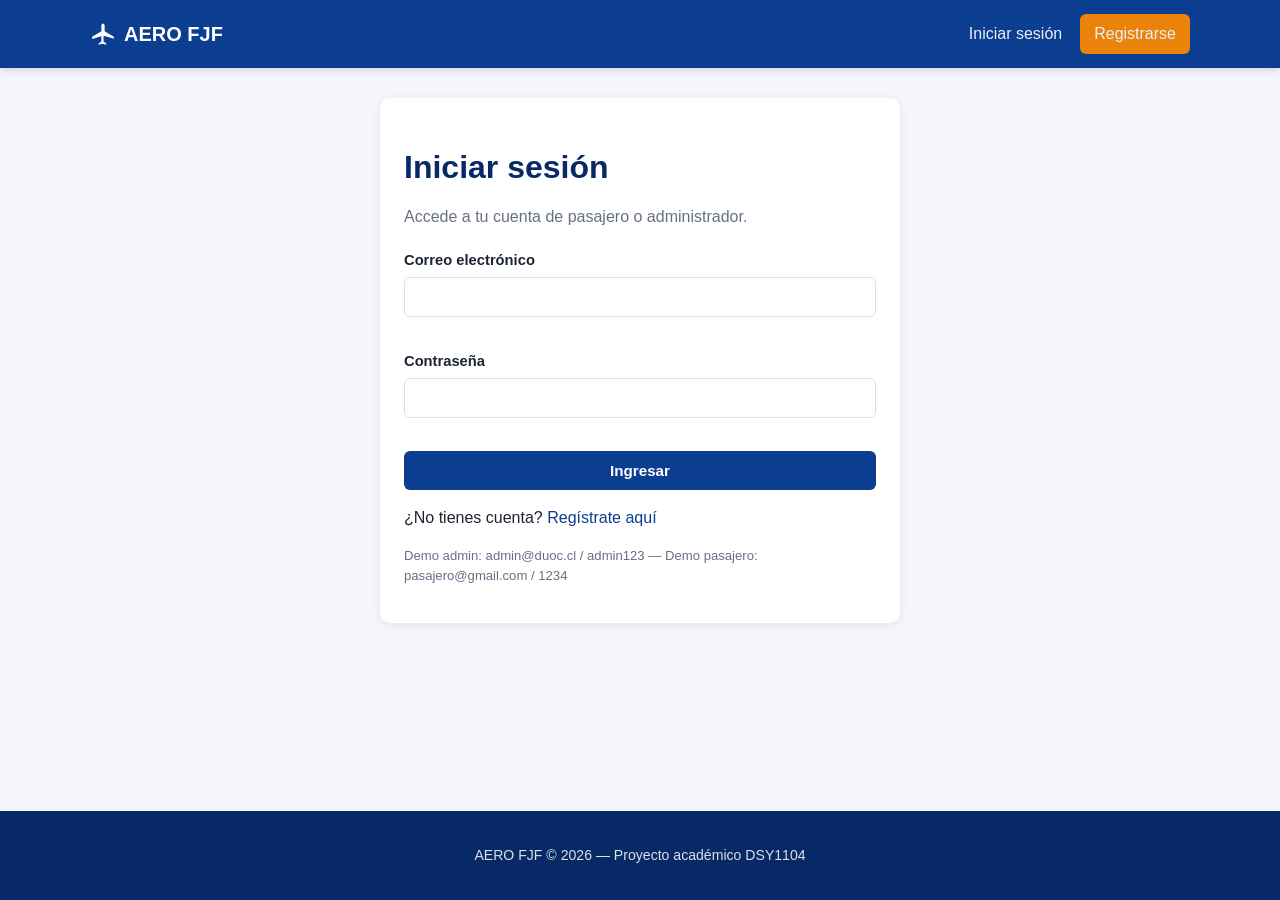
<file: html/pago-reserva.html>
<!DOCTYPE html>
<html lang="es">
<head>
  <meta charset="UTF-8">
  <meta name="viewport" content="width=device-width, initial-scale=1.0">
  <title>Pago y reserva — AERO FJF</title>
  <link rel="stylesheet" href="../css/styles.css">
</head>
<body>

  <div id="navbar"></div>

  <main>
    <div class="page">
      <div class="page-title"><h1>Pago y reserva</h1></div>

      <div class="form-row">
        <div class="card">
          <h2>Resumen de compra</h2>
          <div class="summary-line"><span>Vuelo</span><span id="r-vuelo"></span></div>
          <div class="summary-line"><span>Asientos</span><span id="r-asientos"></span></div>
          <div class="summary-line"><span>Equipaje de mano</span><span id="r-mano"></span></div>
          <div class="summary-line"><span>Equipaje de bodega</span><span id="r-bodega"></span></div>
          <div class="summary-line total"><span>Total a pagar</span><span id="r-total"></span></div>
        </div>

        <div class="card">
          <h2>Tarjeta bancaria (simulada)</h2>
          <form id="form-pago" novalidate>
            <div class="form-group">
              <label for="numero-tarjeta">Número de tarjeta</label>
              <input type="text" id="numero-tarjeta" maxlength="19" placeholder="0000 0000 0000 0000" inputmode="numeric">
              <span class="error-message"></span>
            </div>
            <div class="form-group">
              <label for="titular">Nombre del titular</label>
              <input type="text" id="titular">
              <span class="error-message"></span>
            </div>
            <div class="form-row">
              <div class="form-group">
                <label for="vencimiento">Vencimiento (MM/AA)</label>
                <input type="text" id="vencimiento" maxlength="5" placeholder="MM/AA">
                <span class="error-message"></span>
              </div>
              <div class="form-group">
                <label for="cvv">CVV</label>
                <input type="text" id="cvv" maxlength="4" placeholder="123" inputmode="numeric">
                <span class="error-message"></span>
              </div>
            </div>
            <button type="submit" class="btn btn-accent btn-block">Confirmar compra</button>
          </form>
        </div>
      </div>
    </div>
  </main>

  <footer>
    <p>AERO FJF &copy; 2026 — Proyecto académico DSY1104</p>
  </footer>

  <script src="../js/users.js"></script>
  <script src="../js/flights.js"></script>
  <script src="../js/seats.js"></script>
  <script src="../js/reservations.js"></script>
  <script src="../js/validations.js"></script>
  <script src="../js/main.js"></script>
  <script>
    // Al cargar la página: exige sesión, muestra el resumen de la compra
    // y prepara el formulario de pago (formateo y validación).
    document.addEventListener('DOMContentLoaded', () => {
      const user = requireAuth();
      if (!user) return;

      const cart = getData(STORAGE_KEYS.CART);
      if (!cart || !cart.vueloId) {
        showToast('No hay una compra en curso.', 'danger');
        setTimeout(() => location.href = 'buscar-vuelos.html', 800);
        return;
      }

      const vuelo = getFlightById(cart.vueloId);
      const subtotalAsientos = cart.asientos.length * vuelo.precio;
      const costoEquipaje = (cart.equipajeBodega || 0) * PRECIO_EQUIPAJE_BODEGA;
      const total = subtotalAsientos + costoEquipaje;

      document.getElementById('r-vuelo').textContent = `${vuelo.codigo} · ${vuelo.origen} → ${vuelo.destino}`;
      document.getElementById('r-asientos').textContent = cart.asientos.join(', ');
      document.getElementById('r-mano').textContent = cart.equipajeMano ? 'Incluida' : 'No';
      document.getElementById('r-bodega').textContent = cart.equipajeBodega
        ? `${cart.equipajeBodega} maleta(s) — ${formatCLP(costoEquipaje)}`
        : 'No';
      document.getElementById('r-total').textContent = formatCLP(total);

      const numeroInput = document.getElementById('numero-tarjeta');
      const titularInput = document.getElementById('titular');
      const vencInput = document.getElementById('vencimiento');
      const cvvInput = document.getElementById('cvv');

      // Formatea el número de tarjeta en grupos de 4 dígitos mientras se escribe.
      numeroInput.addEventListener('input', () => {
        let digits = numeroInput.value.replace(/\D/g, '').slice(0, 16);
        numeroInput.value = digits.replace(/(.{4})/g, '$1 ').trim();
      });

      // Formatea la fecha de vencimiento como MM/AA mientras se escribe.
      vencInput.addEventListener('input', () => {
        let digits = vencInput.value.replace(/\D/g, '').slice(0, 4);
        if (digits.length >= 3) digits = digits.slice(0, 2) + '/' + digits.slice(2);
        vencInput.value = digits;
      });

      // Permite solo dígitos (máx. 4) en el CVV.
      cvvInput.addEventListener('input', () => {
        cvvInput.value = cvvInput.value.replace(/\D/g, '').slice(0, 4);
      });

      // Al enviar el formulario: valida los datos de la tarjeta y, si son
      // correctos, crea la reserva y redirige al pase de abordar.
      document.getElementById('form-pago').addEventListener('submit', (e) => {
        e.preventDefault();
        let valid = true;

        if (!isValidCardNumber(numeroInput.value)) {
          setFieldError(numeroInput, 'Ingresa un número de tarjeta válido de 16 dígitos.');
          valid = false;
        } else {
          clearFieldError(numeroInput);
        }

        if (!isRequired(titularInput.value)) {
          setFieldError(titularInput, 'El nombre del titular es obligatorio.');
          valid = false;
        } else {
          clearFieldError(titularInput);
        }

        if (!isValidExpiry(vencInput.value)) {
          setFieldError(vencInput, 'Formato inválido o tarjeta vencida (MM/AA).');
          valid = false;
        } else {
          clearFieldError(vencInput);
        }

        if (!isValidCVV(cvvInput.value)) {
          setFieldError(cvvInput, 'CVV inválido (3 o 4 dígitos).');
          valid = false;
        } else {
          clearFieldError(cvvInput);
        }

        if (!valid) return;

        const reserva = createReservation({
          usuarioEmail: user.email,
          vueloId: vuelo.id,
          asientos: cart.asientos,
          equipajeMano: cart.equipajeMano,
          equipajeBodega: cart.equipajeBodega,
          totalPagado: total
        });

        localStorage.removeItem(STORAGE_KEYS.CART);
        showToast('¡Compra confirmada!', 'success');
        setTimeout(() => {
          location.href = `pase-abordar.html?reservaId=${encodeURIComponent(reserva.id)}`;
        }, 500);
      });
    });
  </script>
</body>
</html>
</file>
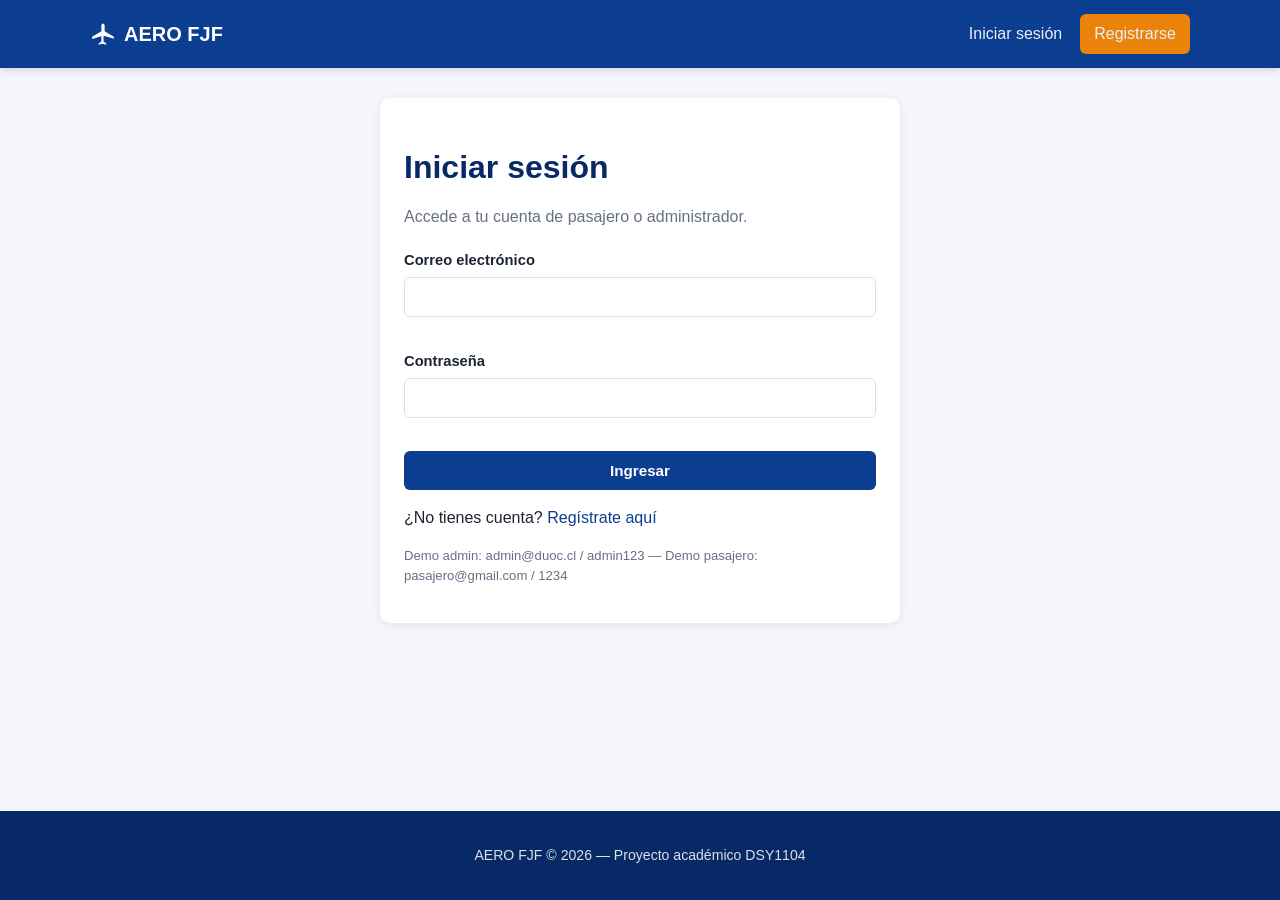
<file: html/pase-abordar.html>
<!DOCTYPE html>
<html lang="es">
<head>
  <meta charset="UTF-8">
  <meta name="viewport" content="width=device-width, initial-scale=1.0">
  <title>Pase de abordar — AERO FJF</title>
  <link rel="stylesheet" href="../css/styles.css">
</head>
<body>

  <div id="navbar"></div>

  <main>
    <div class="page">
      <div class="page-title"><h1>Pase de abordar</h1></div>

      <div class="boarding-pass" id="boarding-pass">
        <div class="boarding-pass-header">
          <div>
            <div>AERO FJF</div>
            <div class="boarding-pass-code" id="bp-codigo"></div>
          </div>
          <div style="text-align:right;">
            <div>Vuelo</div>
            <strong id="bp-vuelo-num"></strong>
          </div>
        </div>

        <div class="boarding-pass-grid">
          <div><span>Pasajero</span><strong id="bp-pasajero"></strong></div>
          <div><span>Asiento(s)</span><strong id="bp-asientos"></strong></div>
          <div><span>Origen</span><strong id="bp-origen"></strong></div>
          <div><span>Destino</span><strong id="bp-destino"></strong></div>
          <div><span>Fecha</span><strong id="bp-fecha"></strong></div>
          <div><span>Hora de salida</span><strong id="bp-hora"></strong></div>
        </div>

        <div class="boarding-pass-qr">
          <canvas id="bp-qr" width="120" height="120"></canvas>
        </div>
      </div>

      <div class="page-narrow no-print" style="margin-top:20px;">
        <button id="btn-imprimir" class="btn btn-primary btn-block">Imprimir pase</button>
        <a href="historial-reservas.html" class="btn btn-secondary btn-block" style="margin-top:10px;">Volver a mis reservas</a>
      </div>
    </div>
  </main>

  <footer class="no-print">
    <p>AERO FJF &copy; 2026 — Proyecto académico DSY1104</p>
  </footer>

  <script src="../js/users.js"></script>
  <script src="../js/flights.js"></script>
  <script src="../js/seats.js"></script>
  <script src="../js/reservations.js"></script>
  <script src="../js/validations.js"></script>
  <script src="../js/main.js"></script>
  <script>
    // Dibuja un patrón tipo código QR (simulado, no escaneable) determinado
    // por el texto dado, para dar apariencia visual al pase de abordar.
    function dibujarQrSimulado(canvas, texto) {
      const ctx = canvas.getContext('2d');
      const size = 12;
      const cells = canvas.width / size;
      let seed = 0;
      for (let i = 0; i < texto.length; i++) seed = (seed * 31 + texto.charCodeAt(i)) >>> 0;

      // Generador pseudoaleatorio simple (LCG) para pintar celdas del QR.
      function nextBit() {
        seed = (seed * 1103515245 + 12345) >>> 0;
        return (seed >> 16) & 1;
      }

      ctx.fillStyle = '#ffffff';
      ctx.fillRect(0, 0, canvas.width, canvas.height);
      ctx.fillStyle = '#0b3d91';
      for (let y = 0; y < cells; y++) {
        for (let x = 0; x < cells; x++) {
          const esEsquina = (x < 3 && y < 3) || (x >= cells - 3 && y < 3) || (x < 3 && y >= cells - 3);
          if (esEsquina ? (x % 2 === 0 && y % 2 === 0) : nextBit()) {
            ctx.fillRect(x * size, y * size, size, size);
          }
        }
      }
    }

    // Al cargar la página: exige sesión, busca la reserva y muestra los
    // datos del pase de abordar con su QR simulado.
    document.addEventListener('DOMContentLoaded', () => {
      const user = requireAuth();
      if (!user) return;

      const reservaId = getQueryParam('reservaId');
      const reserva = getReservationById(reservaId);

      if (!reserva || (reserva.usuarioEmail !== user.email && user.rol !== 'admin')) {
        showToast('Reserva no encontrada.', 'danger');
        setTimeout(() => location.href = 'historial-reservas.html', 800);
        return;
      }

      const vuelo = getFlightById(reserva.vueloId);
      const pasajero = findUserByEmail(reserva.usuarioEmail);

      document.getElementById('bp-codigo').textContent = reserva.id;
      document.getElementById('bp-vuelo-num').textContent = vuelo.codigo;
      document.getElementById('bp-pasajero').textContent = pasajero ? pasajero.nombre : reserva.usuarioEmail;
      document.getElementById('bp-asientos').textContent = reserva.asientos.join(', ');
      document.getElementById('bp-origen').textContent = vuelo.origen;
      document.getElementById('bp-destino').textContent = vuelo.destino;
      document.getElementById('bp-fecha').textContent = formatDate(vuelo.fechaSalida);
      document.getElementById('bp-hora').textContent = vuelo.horaSalida;

      dibujarQrSimulado(document.getElementById('bp-qr'), reserva.id);

      document.getElementById('btn-imprimir').addEventListener('click', () => window.print());
    });
  </script>
</body>
</html>
</file>
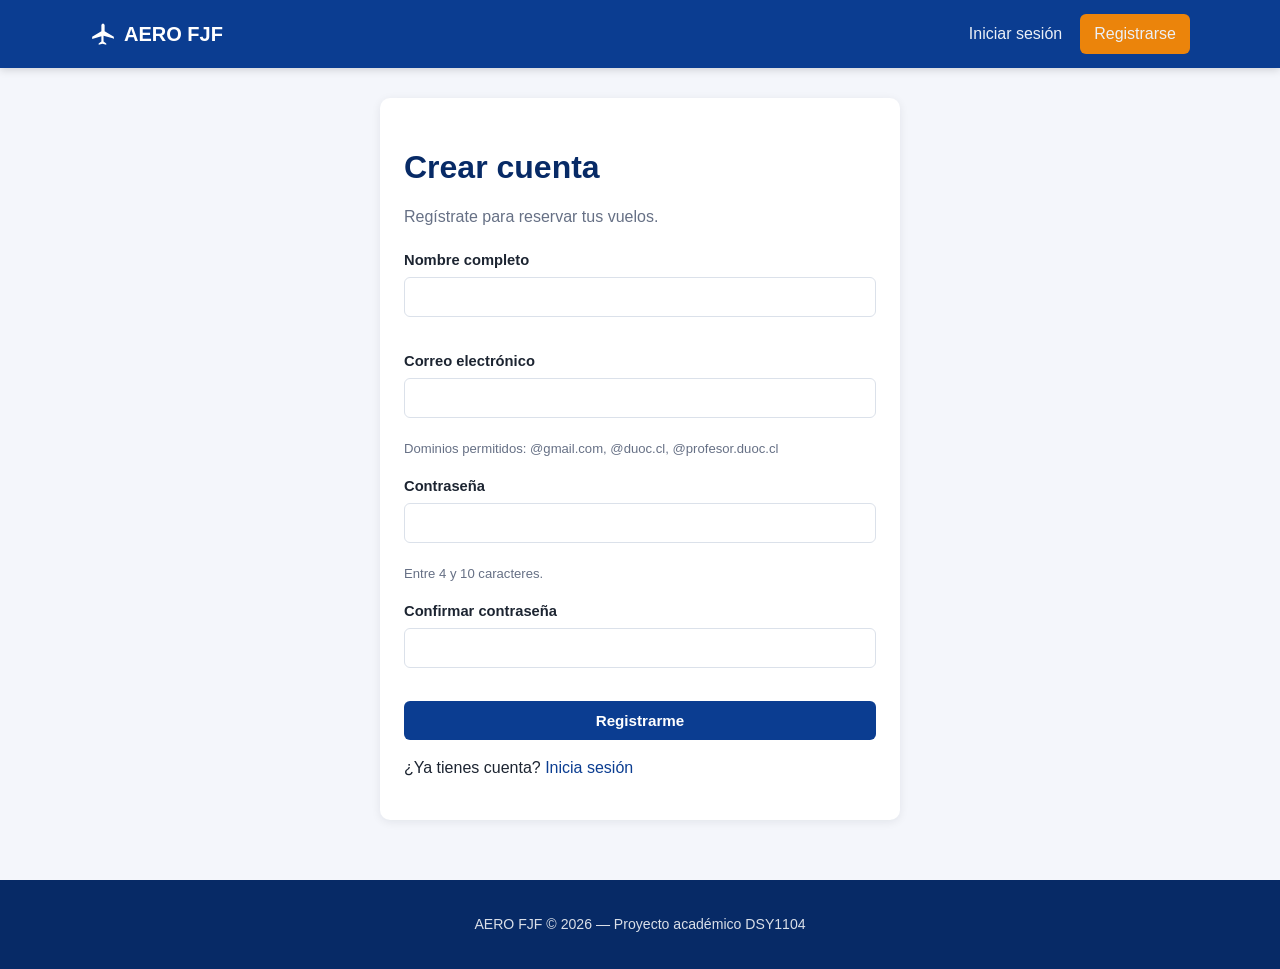
<file: html/registro.html>
<!DOCTYPE html>
<html lang="es">
<head>
  <meta charset="UTF-8">
  <meta name="viewport" content="width=device-width, initial-scale=1.0">
  <title>Registrarse — AERO FJF</title>
  <link rel="stylesheet" href="../css/styles.css">
</head>
<body>

  <div id="navbar"></div>

  <main>
    <div class="page-narrow">
      <div class="card">
        <h1>Crear cuenta</h1>
        <p class="subtitle">Regístrate para reservar tus vuelos.</p>

        <form id="form-registro" novalidate>
          <div class="form-group">
            <label for="nombre">Nombre completo</label>
            <input type="text" id="nombre" name="nombre" required>
            <span class="error-message"></span>
          </div>

          <div class="form-group">
            <label for="email">Correo electrónico</label>
            <input type="email" id="email" name="email" maxlength="100" required>
            <span class="error-message"></span>
            <span class="help-text">Dominios permitidos: @gmail.com, @duoc.cl, @profesor.duoc.cl</span>
          </div>

          <div class="form-group">
            <label for="contraseña">Contraseña</label>
            <input type="password" id="contraseña" name="contraseña" required>
            <span class="error-message"></span>
            <span class="help-text">Entre 4 y 10 caracteres.</span>
          </div>

          <div class="form-group">
            <label for="confirmar">Confirmar contraseña</label>
            <input type="password" id="confirmar" name="confirmar" required>
            <span class="error-message"></span>
          </div>

          <button type="submit" class="btn btn-primary btn-block">Registrarme</button>
        </form>

        <p style="margin-top:16px;">¿Ya tienes cuenta? <a href="login.html">Inicia sesión</a></p>
      </div>
    </div>
  </main>

  <footer>
    <p>AERO FJF &copy; 2026 — Proyecto académico DSY1104</p>
  </footer>

  <script src="../js/users.js"></script>
  <script src="../js/flights.js"></script>
  <script src="../js/seats.js"></script>
  <script src="../js/reservations.js"></script>
  <script src="../js/validations.js"></script>
  <script src="../js/main.js"></script>
  <script>
    // Al cargar la página: si ya hay sesión, redirige; si no, prepara el
    // formulario de registro con validación en tiempo real.
    document.addEventListener('DOMContentLoaded', () => {
      if (getCurrentUser()) {
        location.href = 'historial-reservas.html';
        return;
      }

      const nombreInput = document.getElementById('nombre');
      const emailInput = document.getElementById('email');
      const passInput = document.getElementById('contraseña');
      const confirmInput = document.getElementById('confirmar');
      const form = document.getElementById('form-registro');

      // Limpia el error del nombre mientras el usuario escribe.
      nombreInput.addEventListener('input', () => {
        clearFieldError(nombreInput);
      });
      // Valida el correo al salir del campo (dominio permitido).
      emailInput.addEventListener('blur', () => {
        if (emailInput.value && !isValidEmail(emailInput.value)) {
          setFieldError(emailInput, 'Correo inválido. Usa @gmail.com, @duoc.cl o @profesor.duoc.cl (máx. 100 caracteres).');
        } else {
          clearFieldError(emailInput);
        }
      });
      // Valida el largo de la contraseña al salir del campo.
      passInput.addEventListener('blur', () => {
        if (passInput.value && !isValidPassword(passInput.value)) {
          setFieldError(passInput, 'La contraseña debe tener entre 4 y 10 caracteres.');
        } else {
          clearFieldError(passInput);
        }
      });

      // Al enviar el formulario: valida todos los campos y, si son
      // correctos, registra al nuevo usuario.
      form.addEventListener('submit', (e) => {
        e.preventDefault();
        let valid = true;

        if (!isRequired(nombreInput.value)) {
          setFieldError(nombreInput, 'El nombre es obligatorio.');
          valid = false;
        } else {
          clearFieldError(nombreInput);
        }

        if (!isValidEmail(emailInput.value)) {
          setFieldError(emailInput, 'Correo inválido. Usa @gmail.com, @duoc.cl o @profesor.duoc.cl.');
          valid = false;
        } else {
          clearFieldError(emailInput);
        }

        if (!isValidPassword(passInput.value)) {
          setFieldError(passInput, 'La contraseña debe tener entre 4 y 10 caracteres.');
          valid = false;
        } else {
          clearFieldError(passInput);
        }

        if (confirmInput.value !== passInput.value || !isRequired(confirmInput.value)) {
          setFieldError(confirmInput, 'Las contraseñas no coinciden.');
          valid = false;
        } else {
          clearFieldError(confirmInput);
        }

        if (!valid) return;

        try {
          registerUser({ nombre: nombreInput.value, email: emailInput.value, contraseña: passInput.value });
          showToast('Cuenta creada con éxito. Ahora puedes iniciar sesión.', 'success');
          setTimeout(() => { location.href = 'login.html'; }, 800);
        } catch (err) {
          setFieldError(emailInput, err.message);
        }
      });
    });
  </script>
</body>
</html>
</file>
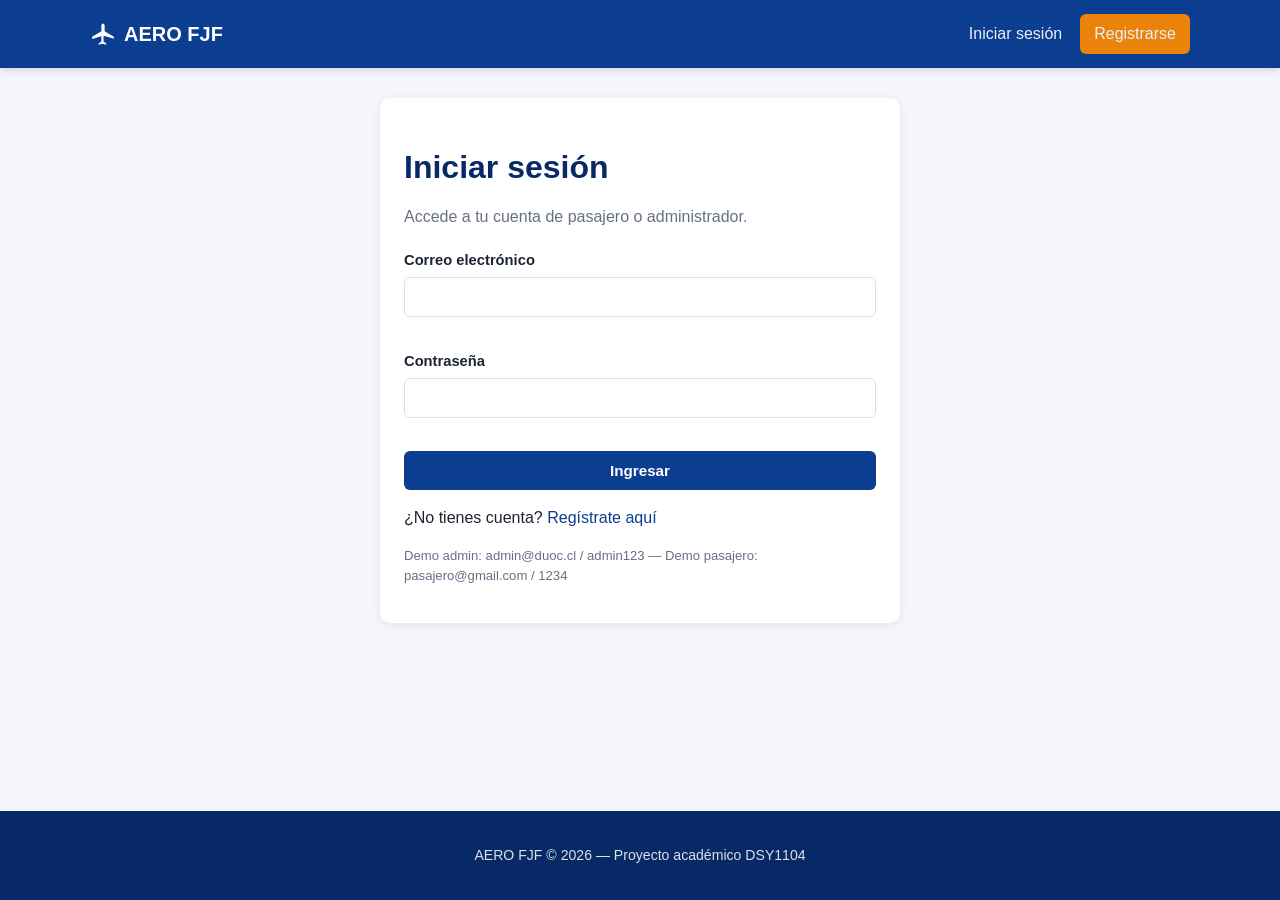
<file: html/seleccionar-asientos.html>
<!DOCTYPE html>
<html lang="es">
<head>
  <meta charset="UTF-8">
  <meta name="viewport" content="width=device-width, initial-scale=1.0">
  <title>Seleccionar asientos — AERO FJF</title>
  <link rel="stylesheet" href="../css/styles.css">
</head>
<body>

  <div id="navbar"></div>

  <main>
    <div class="page">
      <div class="page-title">
        <h1 id="titulo-vuelo">Selecciona tus asientos</h1>
      </div>

      <div class="plane-wrapper">
        <div class="seat-legend">
          <span><span class="legend-swatch legend-disponible"></span> Disponible</span>
          <span><span class="legend-swatch legend-ocupado"></span> Ocupado</span>
          <span><span class="legend-swatch legend-seleccionado"></span> Seleccionado</span>
        </div>

        <div class="seat-map" id="seat-map"></div>

        <div class="selection-summary">
          <h3>Resumen de selección</h3>
          <div class="summary-line">
            <span>Asientos elegidos</span>
            <span id="resumen-asientos">Ninguno</span>
          </div>
          <div class="summary-line total">
            <span>Total</span>
            <span id="resumen-total">$0</span>
          </div>
          <button id="btn-continuar" class="btn btn-accent btn-block" style="margin-top:14px;" disabled>Continuar a equipaje</button>
        </div>
      </div>
    </div>
  </main>

  <footer>
    <p>AERO FJF &copy; 2026 — Proyecto académico DSY1104</p>
  </footer>

  <script src="../js/users.js"></script>
  <script src="../js/flights.js"></script>
  <script src="../js/seats.js"></script>
  <script src="../js/reservations.js"></script>
  <script src="../js/validations.js"></script>
  <script src="../js/main.js"></script>
  <script>
    // Al cargar la página: exige sesión y muestra el mapa de asientos
    // interactivo del vuelo elegido.
    document.addEventListener('DOMContentLoaded', () => {
      if (!requireAuth()) return;

      const vueloId = getQueryParam('vueloId');
      const vuelo = getFlightById(vueloId);
      if (!vuelo) {
        showToast('Vuelo no encontrado.', 'danger');
        setTimeout(() => location.href = 'buscar-vuelos.html', 800);
        return;
      }

      document.getElementById('titulo-vuelo').textContent =
        `${vuelo.codigo} · ${vuelo.origen} → ${vuelo.destino} · ${formatDate(vuelo.fechaSalida)} ${vuelo.horaSalida}`;

      const seatInfo = getSeatsForFlight(vuelo.id);
      const seatMapEl = document.getElementById('seat-map');
      const seleccionados = new Set();

      const filas = {};
      seatInfo.asientos.forEach(a => {
        filas[a.fila] = filas[a.fila] || [];
        filas[a.fila].push(a);
      });

      // Dibuja el mapa de asientos, marcando ocupados y seleccionados,
      // y engancha el clic para alternar la selección de cada asiento.
      function renderMapa() {
        seatMapEl.innerHTML = '';
        Object.keys(filas).map(Number).sort((a, b) => a - b).forEach(numFila => {
          const row = document.createElement('div');
          row.className = 'seat-row';
          row.innerHTML = `<span class="seat-row-label">${numFila}</span>`;
          filas[numFila].forEach(asiento => {
            if (asiento.columna === 'D') {
              const aisle = document.createElement('span');
              aisle.className = 'seat-aisle';
              row.appendChild(aisle);
            }
            const codigo = seatCode(asiento);
            const btn = document.createElement('button');
            btn.type = 'button';
            btn.className = 'seat';
            btn.textContent = codigo;
            btn.title = `Asiento ${codigo}`;

            if (asiento.estado === 'ocupado') {
              btn.classList.add('ocupado');
              btn.disabled = true;
            } else if (seleccionados.has(codigo)) {
              btn.classList.add('seleccionado');
            }

            btn.addEventListener('click', () => {
              if (seleccionados.has(codigo)) {
                seleccionados.delete(codigo);
              } else {
                seleccionados.add(codigo);
              }
              renderMapa();
              renderResumen();
            });

            row.appendChild(btn);
          });
          seatMapEl.appendChild(row);
        });
      }

      // Actualiza el resumen (asientos elegidos y total) y habilita/deshabilita "Continuar".
      function renderResumen() {
        const lista = Array.from(seleccionados).sort();
        document.getElementById('resumen-asientos').textContent = lista.length ? lista.join(', ') : 'Ninguno';
        document.getElementById('resumen-total').textContent = formatCLP(lista.length * vuelo.precio);
        document.getElementById('btn-continuar').disabled = lista.length === 0;
      }

      // Guarda la selección en el carrito y continúa al paso de equipaje.
      document.getElementById('btn-continuar').addEventListener('click', () => {
        const cart = {
          vueloId: vuelo.id,
          asientos: Array.from(seleccionados).sort(),
          equipajeMano: true,
          equipajeBodega: 0
        };
        setData(STORAGE_KEYS.CART, cart);
        location.href = 'equipaje.html';
      });

      renderMapa();
      renderResumen();
    });
  </script>
</body>
</html>
</file>
<file: css/styles.css>
/* styles.css — hoja de estilos global de AERO FJF */

:root {
  --color-primary: #0b3d91;
  --color-primary-dark: #072a66;
  --color-accent: #ff8a00;
  --color-bg: #f4f6fb;
  --color-surface: #ffffff;
  --color-text: #1c2431;
  --color-muted: #667085;
  --color-border: #dbe1ea;
  --color-success: #1a8f4c;
  --color-success-bg: #e6f7ed;
  --color-danger: #d43f3f;
  --color-danger-bg: #fdecec;
  --color-selected: #2563eb;
  --radius: 10px;
  --shadow: 0 2px 10px rgba(15, 23, 42, 0.08);
}

* {
  box-sizing: border-box;
}

[hidden] {
  display: none !important;
}

html, body {
  margin: 0;
  padding: 0;
}

body {
  font-family: 'Segoe UI', Arial, Helvetica, sans-serif;
  background-color: var(--color-bg);
  color: var(--color-text);
  line-height: 1.5;
  min-height: 100vh;
  display: flex;
  flex-direction: column;
}

a {
  color: var(--color-primary);
  text-decoration: none;
}

img {
  max-width: 100%;
}

.container {
  width: 92%;
  max-width: 1100px;
  margin: 0 auto;
}

/* ---------- Navbar ---------- */

#navbar {
  background-color: var(--color-primary);
  color: white;
  position: sticky;
  top: 0;
  z-index: 50;
  box-shadow: 0 2px 8px rgba(0, 0, 0, 0.15);
}

.nav-inner {
  width: 92%;
  max-width: 1100px;
  margin: 0 auto;
  display: flex;
  align-items: center;
  justify-content: space-between;
  padding: 14px 0;
  flex-wrap: wrap;
  gap: 10px;
}

.nav-brand {
  color: white;
  font-size: 1.25rem;
  font-weight: 700;
  display: flex;
  align-items: center;
  gap: 8px;
}

.nav-brand-icon {
  width: 26px;
  height: 26px;
  filter: brightness(0) invert(1);
}

.nav-toggle {
  display: none;
  background: none;
  border: none;
  color: white;
  font-size: 1.4rem;
  cursor: pointer;
}

.nav-links {
  display: flex;
  align-items: center;
  gap: 18px;
  flex-wrap: wrap;
}

.nav-links a {
  color: white;
  font-weight: 500;
  opacity: 0.92;
}

.nav-links a:hover {
  opacity: 1;
  text-decoration: underline;
}

.nav-cta {
  background-color: var(--color-accent);
  padding: 8px 14px;
  border-radius: 6px;
}

.nav-cta:hover {
  text-decoration: none !important;
  filter: brightness(1.05);
}

.nav-user {
  font-weight: 600;
  opacity: 0.95;
}

/* ---------- Layout general ---------- */

main {
  flex: 1;
  width: 100%;
}

.page {
  width: 92%;
  max-width: 1100px;
  margin: 30px auto;
}

.page-narrow {
  width: 92%;
  max-width: 520px;
  margin: 30px auto;
}

.card {
  background-color: var(--color-surface);
  border-radius: var(--radius);
  box-shadow: var(--shadow);
  padding: 24px;
  margin-bottom: 24px;
}

h1, h2, h3 {
  color: var(--color-primary-dark);
}

.page-title {
  display: flex;
  align-items: center;
  justify-content: space-between;
  flex-wrap: wrap;
  gap: 12px;
  margin-bottom: 20px;
}

.subtitle {
  color: var(--color-muted);
  margin-top: -8px;
  margin-bottom: 20px;
}

/* ---------- Hero (home) ---------- */

.hero {
  background: linear-gradient(120deg, var(--color-primary), var(--color-primary-dark));
  color: white;
  padding: 50px 0 70px;
  text-align: center;
}

.hero h1 {
  color: white;
  font-size: 2.2rem;
  margin-bottom: 8px;
}

.hero p {
  opacity: 0.9;
  margin-bottom: 0;
}

.search-card {
  background-color: var(--color-surface);
  border-radius: var(--radius);
  box-shadow: var(--shadow);
  padding: 24px;
  margin-top: -46px;
  color: var(--color-text);
}

.search-form {
  display: grid;
  grid-template-columns: repeat(4, 1fr);
  gap: 14px;
  align-items: end;
}

@media (max-width: 800px) {
  .search-form {
    grid-template-columns: 1fr 1fr;
  }
}

@media (max-width: 500px) {
  .search-form {
    grid-template-columns: 1fr;
  }
  .nav-toggle {
    display: block;
  }
  .nav-links {
    display: none;
    width: 100%;
    flex-direction: column;
    align-items: flex-start;
    gap: 10px;
    padding-top: 10px;
  }
  .nav-links-open {
    display: flex;
  }
}

/* ---------- Formularios ---------- */

.form-group {
  display: flex;
  flex-direction: column;
  margin-bottom: 16px;
  position: relative;
}

label {
  font-weight: 600;
  margin-bottom: 6px;
  font-size: 0.92rem;
}

input, select, textarea {
  padding: 10px 12px;
  border: 1px solid var(--color-border);
  border-radius: 6px;
  font-size: 1rem;
  font-family: inherit;
  background-color: white;
  color: var(--color-text);
  width: 100%;
}

input:focus, select:focus, textarea:focus {
  outline: none;
  border-color: var(--color-primary);
  box-shadow: 0 0 0 3px rgba(11, 61, 145, 0.15);
}

.input-invalid {
  border-color: var(--color-danger) !important;
}

.error-message {
  color: var(--color-danger);
  font-size: 0.82rem;
  margin-top: 4px;
  min-height: 1em;
}

.help-text {
  color: var(--color-muted);
  font-size: 0.82rem;
  margin-top: 4px;
}

.form-row {
  display: grid;
  grid-template-columns: 1fr 1fr;
  gap: 14px;
}

@media (max-width: 600px) {
  .form-row {
    grid-template-columns: 1fr;
  }
}

.checkbox-row {
  display: flex;
  align-items: center;
  gap: 10px;
}

.checkbox-row input {
  width: auto;
}

/* ---------- Botones ---------- */

button, .btn {
  cursor: pointer;
  font-family: inherit;
  font-size: 0.95rem;
  border: none;
  border-radius: 6px;
  padding: 11px 18px;
  font-weight: 600;
  transition: filter 0.15s ease;
  display: inline-block;
  text-align: center;
}

.btn-primary {
  background-color: var(--color-primary);
  color: white;
}

.btn-primary:hover {
  filter: brightness(1.1);
}

.btn-accent {
  background-color: var(--color-accent);
  color: white;
}

.btn-accent:hover {
  filter: brightness(1.05);
}

.btn-danger {
  background-color: var(--color-danger);
  color: white;
}

.btn-secondary {
  background-color: white;
  color: var(--color-primary);
  border: 1px solid var(--color-primary);
}

.btn-block {
  width: 100%;
}

.btn-sm {
  padding: 6px 12px;
  font-size: 0.82rem;
}

button:disabled {
  opacity: 0.55;
  cursor: not-allowed;
}

/* ---------- Tablas ---------- */

.table-responsive {
  overflow-x: auto;
}

table {
  width: 100%;
  border-collapse: collapse;
  background-color: var(--color-surface);
  min-width: 640px;
}

thead {
  background-color: var(--color-primary);
  color: white;
}

th, td {
  padding: 12px 14px;
  text-align: left;
  border-bottom: 1px solid var(--color-border);
  font-size: 0.92rem;
}

tbody tr:hover {
  background-color: #f0f4fb;
}

.badge {
  padding: 4px 10px;
  border-radius: 999px;
  font-size: 0.78rem;
  font-weight: 700;
}

.badge-success {
  background-color: var(--color-success-bg);
  color: var(--color-success);
}

.badge-danger {
  background-color: var(--color-danger-bg);
  color: var(--color-danger);
}

.actions-cell {
  display: flex;
  gap: 8px;
  flex-wrap: wrap;
}

.empty-state {
  text-align: center;
  color: var(--color-muted);
  padding: 40px 20px;
}

.pagination {
  display: flex;
  gap: 8px;
  justify-content: center;
  margin-top: 18px;
}

.pagination button {
  background-color: white;
  border: 1px solid var(--color-border);
  color: var(--color-text);
  min-width: 38px;
}

.pagination button.active {
  background-color: var(--color-primary);
  color: white;
  border-color: var(--color-primary);
}

/* ---------- Mapa de asientos ---------- */

.plane-wrapper {
  display: flex;
  flex-direction: column;
  align-items: center;
  gap: 20px;
}

.seat-map {
  display: flex;
  flex-direction: column;
  gap: 8px;
  padding: 20px;
  background: #eef2f9;
  border-radius: var(--radius);
}

.seat-row {
  display: flex;
  gap: 8px;
  align-items: center;
}

.seat-row-label {
  width: 24px;
  color: var(--color-muted);
  font-size: 0.8rem;
  text-align: right;
}

.seat {
  width: 36px;
  height: 36px;
  border-radius: 6px 6px 3px 3px;
  border: none;
  font-size: 0.72rem;
  font-weight: 700;
  color: white;
  background-color: #34a853;
  cursor: pointer;
}

.seat[disabled] {
  cursor: not-allowed;
}

.seat.ocupado {
  background-color: #d43f3f;
}

.seat.seleccionado {
  background-color: var(--color-selected);
}

.seat-aisle {
  width: 18px;
}

.seat-legend {
  display: flex;
  gap: 18px;
  flex-wrap: wrap;
  justify-content: center;
  font-size: 0.85rem;
}

.seat-legend span {
  display: inline-flex;
  align-items: center;
  gap: 6px;
}

.legend-swatch {
  width: 16px;
  height: 16px;
  border-radius: 4px;
  display: inline-block;
}

.legend-disponible { background-color: #34a853; }
.legend-ocupado { background-color: #d43f3f; }
.legend-seleccionado { background-color: var(--color-selected); }

.selection-summary {
  background-color: var(--color-surface);
  border-radius: var(--radius);
  box-shadow: var(--shadow);
  padding: 20px;
  width: 100%;
  max-width: 420px;
}

.summary-line {
  display: flex;
  justify-content: space-between;
  padding: 8px 0;
  border-bottom: 1px solid var(--color-border);
}

.summary-line.total {
  font-weight: 700;
  font-size: 1.1rem;
  border-bottom: none;
  color: var(--color-primary-dark);
}

/* ---------- Pase de abordar ---------- */

.boarding-pass {
  background: linear-gradient(120deg, var(--color-primary), var(--color-primary-dark));
  color: white;
  border-radius: var(--radius);
  padding: 30px;
  max-width: 560px;
  margin: 0 auto;
}

.boarding-pass-header {
  display: flex;
  justify-content: space-between;
  align-items: center;
  border-bottom: 2px dashed rgba(255, 255, 255, 0.4);
  padding-bottom: 16px;
  margin-bottom: 16px;
}

.boarding-pass-code {
  font-size: 1.4rem;
  font-weight: 800;
  letter-spacing: 1px;
}

.boarding-pass-grid {
  display: grid;
  grid-template-columns: 1fr 1fr;
  gap: 16px;
  margin-bottom: 20px;
}

.boarding-pass-grid div span {
  display: block;
  font-size: 0.72rem;
  text-transform: uppercase;
  opacity: 0.75;
  margin-bottom: 4px;
}

.boarding-pass-grid div strong {
  font-size: 1.05rem;
}

.boarding-pass-qr {
  display: flex;
  justify-content: center;
  margin-top: 10px;
}

.boarding-pass-qr canvas {
  background: white;
  padding: 10px;
  border-radius: 6px;
}

/* ---------- Alertas / Toast ---------- */

.alert {
  padding: 14px 16px;
  border-radius: 8px;
  margin-bottom: 18px;
  font-weight: 500;
}

.alert-success {
  background-color: var(--color-success-bg);
  color: var(--color-success);
}

.alert-danger {
  background-color: var(--color-danger-bg);
  color: var(--color-danger);
}

#toast {
  position: fixed;
  bottom: 24px;
  left: 50%;
  transform: translateX(-50%) translateY(20px);
  background-color: var(--color-text);
  color: white;
  padding: 12px 22px;
  border-radius: 8px;
  box-shadow: var(--shadow);
  opacity: 0;
  pointer-events: none;
  transition: opacity 0.25s ease, transform 0.25s ease;
  z-index: 200;
}

.toast-visible {
  opacity: 1;
  transform: translateX(-50%) translateY(0);
}

.toast-success { background-color: var(--color-success); }
.toast-danger { background-color: var(--color-danger); }

/* ---------- Admin ---------- */

.admin-layout {
  display: flex;
  min-height: calc(100vh - 0px);
}

.admin-sidebar {
  width: 230px;
  background-color: var(--color-primary-dark);
  color: white;
  padding: 24px 0;
  flex-shrink: 0;
}

.admin-sidebar-brand {
  font-weight: 800;
  font-size: 1.1rem;
  padding: 0 22px 20px;
  border-bottom: 1px solid rgba(255, 255, 255, 0.15);
  margin-bottom: 14px;
}

.admin-sidebar-nav {
  display: flex;
  flex-direction: column;
}

.admin-sidebar-nav a {
  color: white;
  padding: 12px 22px;
  opacity: 0.85;
}

.admin-sidebar-nav a:hover, .admin-sidebar-nav a.active {
  background-color: rgba(255, 255, 255, 0.12);
  opacity: 1;
  text-decoration: none;
}

.admin-content {
  flex: 1;
  padding: 30px;
  max-width: 1100px;
}

.stats-grid {
  display: grid;
  grid-template-columns: repeat(3, 1fr);
  gap: 18px;
  margin-bottom: 24px;
}

@media (max-width: 700px) {
  .stats-grid {
    grid-template-columns: 1fr;
  }
  .admin-layout {
    flex-direction: column;
  }
  .admin-sidebar {
    width: 100%;
  }
  .admin-sidebar-nav {
    flex-direction: row;
    flex-wrap: wrap;
  }
}

.stat-card {
  background-color: var(--color-surface);
  border-radius: var(--radius);
  box-shadow: var(--shadow);
  padding: 20px;
  text-align: center;
}

.stat-card .stat-value {
  font-size: 2rem;
  font-weight: 800;
  color: var(--color-primary);
}

.stat-card .stat-label {
  color: var(--color-muted);
}

/* ---------- Footer ---------- */

footer {
  background-color: var(--color-primary-dark);
  color: rgba(255, 255, 255, 0.85);
  text-align: center;
  padding: 20px;
  margin-top: 30px;
  font-size: 0.88rem;
}

/* ---------- Utilidades de impresión ---------- */

@media print {
  #navbar, footer, .no-print {
    display: none !important;
  }
}
</file>
